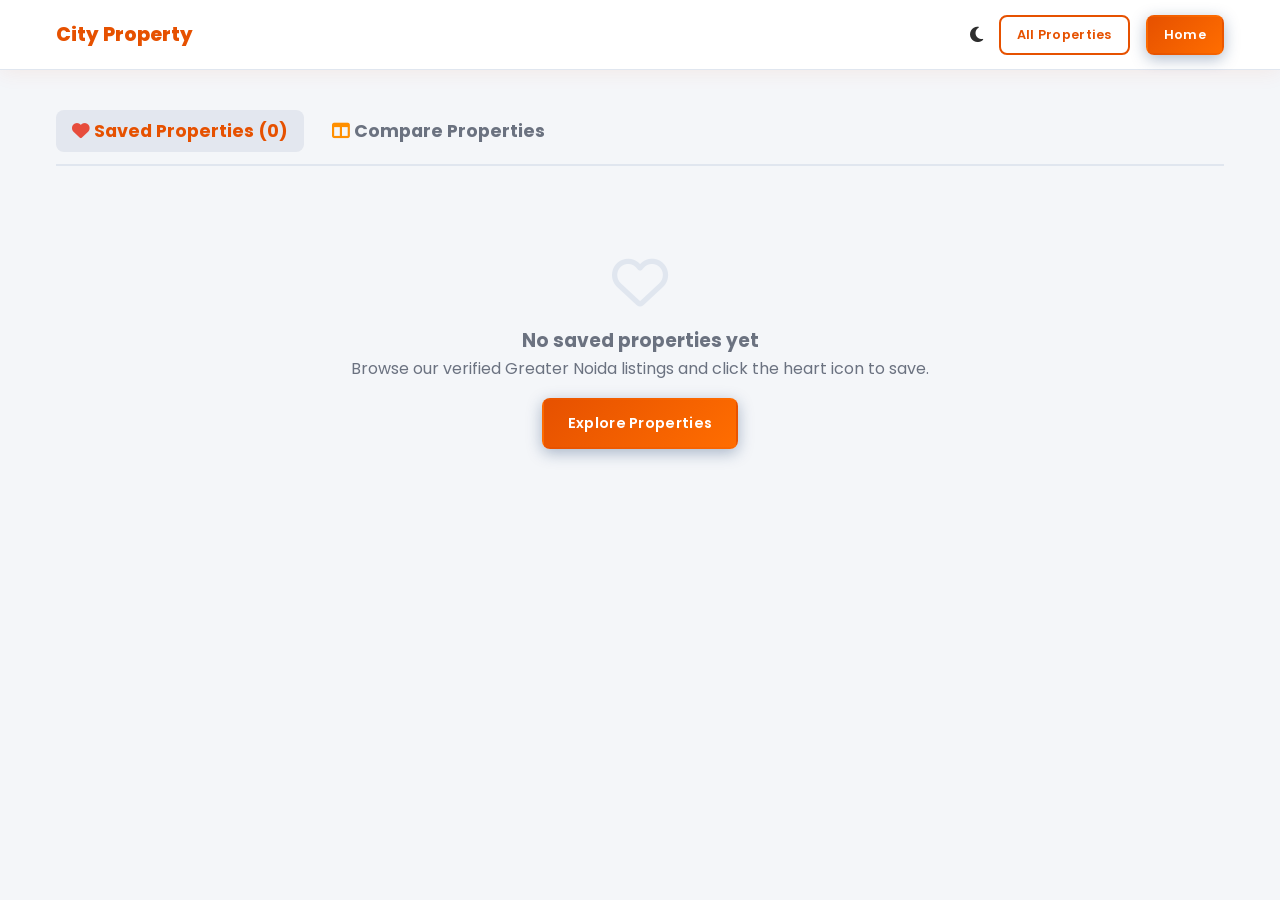
<file: wishlist.html>
<!DOCTYPE html>
<html lang="en" data-theme="light">
<head>
  <meta charset="UTF-8" />
  <meta name="viewport" content="width=device-width, initial-scale=1.0" />
  <title>Saved Properties & Compare — City Property</title>
  <link rel="preconnect" href="https://fonts.googleapis.com" />
  <link href="https://fonts.googleapis.com/css2?family=Poppins:wght@300;400;500;600;700;800&display=swap" rel="stylesheet" />
  <link rel="stylesheet" href="https://cdnjs.cloudflare.com/ajax/libs/font-awesome/6.5.0/css/all.min.css" />
  <link rel="stylesheet" href="css/style.css" />
  <style>
    body { background: var(--bg); color: var(--text); min-height: 100vh; }
    .page-container { max-width: 1200px; margin: 40px auto; padding: 0 16px; }
    .wish-tabs { display: flex; gap: 12px; margin-bottom: 28px; border-bottom: 2px solid var(--border); padding-bottom: 12px; }
    .wish-tab-btn {
      background: none; border: none; font-size: 1.1rem; font-weight: 700; color: var(--text-light);
      cursor: pointer; padding: 8px 16px; border-radius: 8px; transition: var(--transition);
    }
    .wish-tab-btn.active { color: var(--primary); background: rgba(26,60,110,0.08); }
    .empty-state { text-align: center; padding: 60px 20px; color: var(--text-light); }
    .empty-state i { font-size: 3.5rem; color: var(--border); margin-bottom: 16px; }
    .compare-table { width: 100%; border-collapse: collapse; background: var(--card-bg, #fff); border-radius: 12px; overflow: hidden; box-shadow: var(--shadow); margin-top: 16px; }
    .compare-table th, .compare-table td { padding: 14px 18px; border: 1px solid var(--border); text-align: left; }
    .compare-table th { background: var(--bg2, #f8f9fa); width: 200px; font-weight: 700; }
  </style>
</head>
<body>

  <nav class="navbar" style="position:sticky; top:0; background:rgba(255,255,255,0.96); backdrop-filter:blur(10px); border-bottom:1px solid var(--border); z-index:100;">
    <div class="nav-container" style="display:flex; justify-content:space-between; align-items:center; height:70px; max-width:1200px; margin:0 auto; padding:0 16px;">
      <a href="index.html" class="nav-brand" style="text-decoration:none; font-size:1.2rem; font-weight:800; color:var(--primary)">
        City <span>Property</span>
      </a>
      <div style="display:flex; align-items:center; gap:16px;">
        <button class="theme-btn" onclick="toggleTheme()" title="Toggle Theme" style="border:none; background:transparent; font-size:1.1rem; cursor:pointer; color:var(--text)">
          <i class="fas fa-moon" id="themeIcon"></i>
        </button>
        <a href="listings.html" class="btn btn-outline btn-sm" style="text-decoration:none">All Properties</a>
        <a href="index.html" class="btn btn-primary btn-sm" style="text-decoration:none">Home</a>
      </div>
    </div>
  </nav>

  <div class="page-container">
    <div class="wish-tabs">
      <button class="wish-tab-btn active" id="tabWishBtn" onclick="switchWishTab('wish')">
        <i class="fas fa-heart" style="color:#e74c3c"></i> Saved Properties (<span id="wishCount">0</span>)
      </button>
      <button class="wish-tab-btn" id="tabCompBtn" onclick="switchWishTab('comp')">
        <i class="fas fa-columns" style="color:var(--accent)"></i> Compare Properties
      </button>
    </div>

    <!-- WISHLIST VIEW -->
    <div id="wishlistView">
      <div id="wishlistGrid" class="properties-grid" style="display:grid; grid-template-columns:repeat(auto-fill, minmax(320px, 1fr)); gap:24px;"></div>
      <div id="wishEmpty" class="empty-state" style="display:none;">
        <i class="far fa-heart"></i>
        <h3>No saved properties yet</h3>
        <p>Browse our verified Greater Noida listings and click the heart icon to save.</p>
        <a href="listings.html" class="btn btn-primary" style="margin-top:16px; display:inline-block; text-decoration:none">Explore Properties</a>
      </div>
    </div>

    <!-- COMPARE VIEW -->
    <div id="compareView" style="display:none;">
      <div id="compareContent"></div>
    </div>
  </div>

  <script src="js/theme.js"></script>
  <script src="js/main.js"></script>
  <script>
    document.addEventListener('DOMContentLoaded', () => {
      renderWishlistPage();
    });

    function switchWishTab(tab) {
      const isWish = tab === 'wish';
      document.getElementById('tabWishBtn').classList.toggle('active', isWish);
      document.getElementById('tabCompBtn').classList.toggle('active', !isWish);
      document.getElementById('wishlistView').style.display = isWish ? 'block' : 'none';
      document.getElementById('compareView').style.display = !isWish ? 'block' : 'none';
      if (!isWish) renderComparePage();
    }

    function renderWishlistPage() {
      const wishIds = JSON.parse(localStorage.getItem('cp_wishlist') || '[]');
      document.getElementById('wishCount').textContent = wishIds.length;
      const grid = document.getElementById('wishlistGrid');
      const empty = document.getElementById('wishEmpty');

      if (wishIds.length === 0) {
        grid.innerHTML = '';
        empty.style.display = 'block';
        return;
      }
      empty.style.display = 'none';

      // Find properties from allProperties (from main.js)
      const props = typeof allProperties !== 'undefined' ? allProperties : (typeof defaultProperties !== 'undefined' ? defaultProperties : []);
      const savedProps = props.filter(p => wishIds.includes(p.id) || wishIds.includes(String(p.id)));

      if (savedProps.length === 0) {
        grid.innerHTML = '';
        empty.style.display = 'block';
        return;
      }

      grid.innerHTML = savedProps.map(p => `
        <div class="property-card" style="background:var(--card-bg, #fff); border:1px solid var(--border); border-radius:14px; overflow:hidden; box-shadow:var(--shadow);">
          <div style="position:relative; height:180px;">
            <img src="${p.image || 'https://images.unsplash.com/photo-1560448204-e02f11c3d0e2?w=600'}" alt="${p.title}" style="width:100%; height:100%; object-fit:cover;" />
            <button onclick="removeFromWishlist('${p.id}')" style="position:absolute; top:12px; right:12px; background:rgba(255,255,255,0.9); border:none; border-radius:50%; width:34px; height:34px; color:#e74c3c; cursor:pointer;" title="Remove">
              <i class="fas fa-trash"></i>
            </button>
            <span style="position:absolute; top:12px; left:12px; background:var(--accent); color:#fff; padding:4px 10px; border-radius:50px; font-size:0.75rem; font-weight:700;">${p.category || 'For Sale'}</span>
          </div>
          <div style="padding:16px;">
            <h4 style="margin:0 0 8px 0; font-size:1rem;">${p.title}</h4>
            <div style="color:var(--text-light); font-size:0.85rem; margin-bottom:8px;"><i class="fas fa-map-marker-alt"></i> ${p.location}</div>
            <div style="font-size:1.2rem; font-weight:800; color:var(--primary); margin-bottom:12px;">${p.priceDisplay || '₹' + p.price}</div>
            <div style="display:flex; gap:8px;">
              <a href="property.html?id=${p.id}" class="btn btn-outline btn-sm" style="flex:1; text-align:center; text-decoration:none">Details</a>
              <a href="https://wa.me/919711733120?text=Interested in saved property: ${encodeURIComponent(p.title)}" target="_blank" class="btn btn-whatsapp btn-sm" style="flex:1; text-align:center; text-decoration:none">
                <i class="fab fa-whatsapp"></i> Chat
              </a>
            </div>
          </div>
        </div>
      `).join('');
    }

    function removeFromWishlist(id) {
      let wishIds = JSON.parse(localStorage.getItem('cp_wishlist') || '[]');
      wishIds = wishIds.filter(w => w != id && String(w) != String(id));
      localStorage.setItem('cp_wishlist', JSON.stringify(wishIds));
      renderWishlistPage();
    }

    function renderComparePage() {
      const wishIds = JSON.parse(localStorage.getItem('cp_wishlist') || '[]');
      const container = document.getElementById('compareContent');
      const props = typeof allProperties !== 'undefined' ? allProperties : (typeof defaultProperties !== 'undefined' ? defaultProperties : []);
      const savedProps = props.filter(p => wishIds.includes(p.id) || wishIds.includes(String(p.id))).slice(0, 3);

      if (savedProps.length < 2) {
        container.innerHTML = `
          <div class="empty-state">
            <i class="fas fa-columns"></i>
            <h3>Need at least 2 properties to compare</h3>
            <p>Save 2 or more properties in your wishlist to see side-by-side comparison.</p>
            <a href="listings.html" class="btn btn-primary" style="margin-top:14px; text-decoration:none; display:inline-block">Browse Listings</a>
          </div>
        `;
        return;
      }

      container.innerHTML = `
        <table class="compare-table">
          <tr><th>Feature</th>${savedProps.map(p => `<th><strong style="color:var(--primary)">${p.title}</strong></th>`).join('')}</tr>
          <tr><td>Price</td>${savedProps.map(p => `<td><strong style="color:var(--success)">${p.priceDisplay || '₹' + p.price}</strong></td>`).join('')}</tr>
          <tr><td>Location</td>${savedProps.map(p => `<td>${p.location}</td>`).join('')}</tr>
          <tr><td>Type</td>${savedProps.map(p => `<td>${p.type || 'Flat'}</td>`).join('')}</tr>
          <tr><td>Size</td>${savedProps.map(p => `<td>${p.size || 'N/A'}</td>`).join('')}</tr>
          <tr><td>Bedrooms</td>${savedProps.map(p => `<td>${p.bedrooms || p.beds || 'N/A'}</td>`).join('')}</tr>
          <tr><td>Authority</td>${savedProps.map(p => `<td>${(p.authority || 'GNA').toUpperCase()}</td>`).join('')}</tr>
          <tr><td>Action</td>${savedProps.map(p => `<td><a href="https://wa.me/919711733120?text=Comparing ${encodeURIComponent(p.title)}" target="_blank" class="btn btn-whatsapp btn-sm" style="text-decoration:none"><i class="fab fa-whatsapp"></i> Enquire</a></td>`).join('')}</tr>
        </table>
      `;
    }
  </script>
</body>
</html>
</file>
<file: css/style.css>
/* ============================================================
   CITY PROPERTY — COMPLETE STYLESHEET
   Greater Noida (GNA & YEA) Real Estate Platform
   Phone: 9711733120 | WhatsApp: 919711733120
   ============================================================ */

/* ──────────────────────────────────────────────────────────
   1. GOOGLE FONTS IMPORT
─────────────────────────────────────────────────────────── */
@import url('https://fonts.googleapis.com/css2?family=Poppins:wght@300;400;500;600;700;800;900&display=swap');

/* ──────────────────────────────────────────────────────────
   2. CSS VARIABLES — LIGHT MODE (DEFAULT)
─────────────────────────────────────────────────────────── */
:root {
  /* Brand Colors */
  --primary:       #e65100;
  --primary-light: #f4511e;
  --primary-dark:  #bf360c;
  --accent:        #ff8f00;
  --accent-dark:   #e65100;
  --success:       #27ae60;
  --danger:        #e74c3c;
  --warning:       #f59e0b;
  --purple:        #8b5cf6;
  --info:          #3b82f6;

  /* Backgrounds */
  --bg:       #f4f6f9;
  --bg2:      #eef1f6;
  --white:    #ffffff;
  --card-bg:  #ffffff;

  /* Text */
  --text:       #2d2d2d;
  --text-light: #6b7280;
  --text-muted: #9ca3af;

  /* Border & Shadow */
  --border:       #e0e6ef;
  --shadow:       0 4px 24px rgba(230,81,0,0.12);
  --shadow-hover: 0 8px 32px rgba(230,81,0,0.22);
  --shadow-sm:    0 2px 8px rgba(230,81,0,0.08);
  --shadow-lg:    0 16px 48px rgba(230,81,0,0.25);

  /* Misc */
  --radius:    14px;
  --radius-sm: 8px;
  --radius-lg: 20px;
  --radius-xl: 28px;
  --font:      'Poppins', sans-serif;
  --transition: all 0.3s cubic-bezier(0.4, 0, 0.2, 1);

  /* Navbar height */
  --nav-h: 70px;

  /* Gradients */
  --grad-primary: linear-gradient(135deg, #e65100 0%, #ff6d00 100%);
  --grad-accent:  linear-gradient(135deg, #f5a623 0%, #d4891a 100%);
  --grad-hero:    linear-gradient(135deg, #bf360c 0%, #e65100 45%, #ff8f00 100%);
  --grad-card:    linear-gradient(180deg, transparent 0%, rgba(15,36,68,0.85) 100%);
}

/* ──────────────────────────────────────────────────────────
   3. CSS VARIABLES — DARK MODE
─────────────────────────────────────────────────────────── */
[data-theme="dark"] {
  --primary:       #ff7043;
  --primary-light: #ff8a65;
  --primary-dark:  #d84315;
  --accent:        #ff8f00;
  --accent-dark:   #e65100;

  --bg:       #0f1923;
  --bg2:      #1a2535;
  --white:    #1a2535;
  --card-bg:  #1e2d42;

  --text:       #e8edf5;
  --text-light: #8b9dc0;
  --text-muted: #5a6d8a;

  --border:       #2a3d5a;
  --shadow:       0 4px 24px rgba(0,0,0,0.30);
  --shadow-hover: 0 8px 32px rgba(0,0,0,0.45);
  --shadow-sm:    0 2px 8px rgba(0,0,0,0.20);
  --shadow-lg:    0 16px 48px rgba(0,0,0,0.50);

  --grad-primary: linear-gradient(135deg, #d84315 0%, #ff7043 100%);
  --grad-hero:    linear-gradient(135deg, #1f0b04 0%, #291007 40%, #38180c 100%);
  --grad-card:    linear-gradient(180deg, transparent 0%, rgba(10,21,32,0.92) 100%);
}

/* ──────────────────────────────────────────────────────────
   4. RESET & BASE
─────────────────────────────────────────────────────────── */
*, *::before, *::after {
  margin: 0;
  padding: 0;
  box-sizing: border-box;
}

html {
  scroll-behavior: smooth;
  font-size: 16px;
}

body {
  font-family: var(--font);
  background: var(--bg);
  color: var(--text);
  line-height: 1.6;
  overflow-x: hidden;
  transition: background 0.3s ease, color 0.3s ease;
}

a {
  text-decoration: none;
  color: inherit;
  transition: var(--transition);
}

ul { list-style: none; }

img {
  max-width: 100%;
  height: auto;
  display: block;
}

button {
  cursor: pointer;
  font-family: var(--font);
  border: none;
  outline: none;
}

input, select, textarea {
  font-family: var(--font);
  outline: none;
}

:focus-visible {
  outline: 2px solid var(--primary);
  outline-offset: 2px;
  border-radius: var(--radius-sm);
}

::selection {
  background: var(--primary);
  color: #fff;
}

/* ──────────────────────────────────────────────────────────
   5. SCROLLBAR
─────────────────────────────────────────────────────────── */
::-webkit-scrollbar { width: 8px; height: 8px; }
::-webkit-scrollbar-track { background: var(--bg2); }
::-webkit-scrollbar-thumb {
  background: var(--primary-light);
  border-radius: 4px;
}
::-webkit-scrollbar-thumb:hover { background: var(--primary); }

/* ──────────────────────────────────────────────────────────
   6. UTILITY CLASSES
─────────────────────────────────────────────────────────── */
.container {
  max-width: 1280px;
  margin: 0 auto;
  padding: 0 24px;
}

.container-sm { max-width: 960px; margin: 0 auto; padding: 0 24px; }
.container-lg { max-width: 1440px; margin: 0 auto; padding: 0 24px; }

.flex  { display: flex; }
.flex-col { flex-direction: column; }
.flex-wrap { flex-wrap: wrap; }
.items-center { align-items: center; }
.items-start { align-items: flex-start; }
.items-end { align-items: flex-end; }
.justify-center { justify-content: center; }
.justify-between { justify-content: space-between; }
.justify-end { justify-content: flex-end; }
.gap-1 { gap: 4px; }
.gap-2 { gap: 8px; }
.gap-3 { gap: 12px; }
.gap-4 { gap: 16px; }
.gap-6 { gap: 24px; }
.gap-8 { gap: 32px; }

.grid { display: grid; }
.grid-2 { grid-template-columns: repeat(2, 1fr); }
.grid-3 { grid-template-columns: repeat(3, 1fr); }
.grid-4 { grid-template-columns: repeat(4, 1fr); }

.text-center { text-align: center; }
.text-left   { text-align: left; }
.text-right  { text-align: right; }

.text-primary { color: var(--primary); }
.text-accent  { color: var(--accent); }
.text-success { color: var(--success); }
.text-danger  { color: var(--danger); }
.text-light   { color: var(--text-light); }
.text-muted   { color: var(--text-muted); }
.text-white   { color: #fff; }

.font-300 { font-weight: 300; }
.font-400 { font-weight: 400; }
.font-500 { font-weight: 500; }
.font-600 { font-weight: 600; }
.font-700 { font-weight: 700; }
.font-800 { font-weight: 800; }

.text-xs  { font-size: 0.75rem; }
.text-sm  { font-size: 0.875rem; }
.text-md  { font-size: 1rem; }
.text-lg  { font-size: 1.125rem; }
.text-xl  { font-size: 1.25rem; }
.text-2xl { font-size: 1.5rem; }
.text-3xl { font-size: 1.875rem; }
.text-4xl { font-size: 2.25rem; }

.mt-1 { margin-top: 4px; }
.mt-2 { margin-top: 8px; }
.mt-3 { margin-top: 12px; }
.mt-4 { margin-top: 16px; }
.mt-6 { margin-top: 24px; }
.mt-8 { margin-top: 32px; }
.mb-1 { margin-bottom: 4px; }
.mb-2 { margin-bottom: 8px; }
.mb-3 { margin-bottom: 12px; }
.mb-4 { margin-bottom: 16px; }
.mb-6 { margin-bottom: 24px; }
.mb-8 { margin-bottom: 32px; }

.p-1 { padding: 4px; }
.p-2 { padding: 8px; }
.p-3 { padding: 12px; }
.p-4 { padding: 16px; }
.p-6 { padding: 24px; }
.p-8 { padding: 32px; }

.rounded    { border-radius: var(--radius); }
.rounded-sm { border-radius: var(--radius-sm); }
.rounded-lg { border-radius: var(--radius-lg); }
.rounded-full { border-radius: 9999px; }

.shadow    { box-shadow: var(--shadow); }
.shadow-sm { box-shadow: var(--shadow-sm); }
.shadow-lg { box-shadow: var(--shadow-lg); }
.shadow-hover { box-shadow: var(--shadow-hover); }

.bg-primary  { background: var(--primary); }
.bg-accent   { background: var(--accent); }
.bg-success  { background: var(--success); }
.bg-card     { background: var(--card-bg); }
.bg-white    { background: var(--white); }
.bg-gradient { background: var(--grad-primary); }

.hidden  { display: none !important; }
.visible { display: block !important; }
.opacity-0 { opacity: 0; }
.opacity-50 { opacity: 0.5; }
.w-full { width: 100%; }
.h-full { height: 100%; }
.relative { position: relative; }
.absolute { position: absolute; }
.fixed    { position: fixed; }
.sticky   { position: sticky; }
.overflow-hidden { overflow: hidden; }
.z-10 { z-index: 10; }
.z-20 { z-index: 20; }
.z-50 { z-index: 50; }
.z-100 { z-index: 100; }

/* ──────────────────────────────────────────────────────────
   7. BUTTONS
─────────────────────────────────────────────────────────── */
.btn {
  display: inline-flex;
  align-items: center;
  justify-content: center;
  gap: 8px;
  padding: 12px 24px;
  border-radius: var(--radius-sm);
  font-weight: 600;
  font-size: 0.9rem;
  letter-spacing: 0.3px;
  cursor: pointer;
  transition: var(--transition);
  border: 2px solid transparent;
  white-space: nowrap;
  position: relative;
  overflow: hidden;
}

.btn::after {
  content: '';
  position: absolute;
  inset: 0;
  background: rgba(255,255,255,0.15);
  opacity: 0;
  transition: var(--transition);
}

.btn:hover::after { opacity: 1; }

.btn-primary {
  background: var(--grad-primary);
  color: #fff;
  box-shadow: 0 4px 15px rgba(26,60,110,0.35);
}
.btn-primary:hover {
  transform: translateY(-2px);
  box-shadow: 0 8px 25px rgba(26,60,110,0.45);
}

.btn-accent {
  background: var(--grad-accent);
  color: #fff;
  box-shadow: 0 4px 15px rgba(245,166,35,0.35);
}
.btn-accent:hover {
  transform: translateY(-2px);
  box-shadow: 0 8px 25px rgba(245,166,35,0.45);
}

.btn-outline {
  background: transparent;
  border-color: var(--primary);
  color: var(--primary);
}
.btn-outline:hover {
  background: var(--primary);
  color: #fff;
  transform: translateY(-2px);
}

.btn-outline-white {
  background: transparent;
  border-color: rgba(255,255,255,0.7);
  color: #fff;
}
.btn-outline-white:hover {
  background: rgba(255,255,255,0.15);
  transform: translateY(-2px);
}

.btn-ghost {
  background: transparent;
  border-color: var(--border);
  color: var(--text);
}
.btn-ghost:hover {
  background: var(--bg2);
  border-color: var(--primary);
  color: var(--primary);
}

.btn-danger { background: var(--danger); color: #fff; }
.btn-success { background: var(--success); color: #fff; }
.btn-wa {
  background: #25d366;
  color: #fff;
  box-shadow: 0 4px 15px rgba(37,211,102,0.35);
}
.btn-wa:hover {
  background: #1da851;
  transform: translateY(-2px);
}

.btn-sm { padding: 8px 16px; font-size: 0.8rem; }
.btn-lg { padding: 16px 36px; font-size: 1rem; }
.btn-xl { padding: 18px 48px; font-size: 1.1rem; }
.btn-icon { padding: 10px; width: 40px; height: 40px; border-radius: 50%; }
.btn-icon-lg { padding: 14px; width: 52px; height: 52px; border-radius: 50%; }
.btn-block { width: 100%; }
.btn:disabled { opacity: 0.6; cursor: not-allowed; pointer-events: none; }

/* ──────────────────────────────────────────────────────────
   8. NAVBAR
─────────────────────────────────────────────────────────── */
.navbar {
  position: sticky;
  top: 0;
  z-index: 1000;
  height: var(--nav-h);
  background: rgba(255,255,255,0.85);
  backdrop-filter: blur(20px) saturate(180%);
  -webkit-backdrop-filter: blur(20px) saturate(180%);
  border-bottom: 1px solid rgba(224,230,239,0.6);
  box-shadow: 0 2px 20px rgba(230,81,0,0.08);
  transition: var(--transition);
}

[data-theme="dark"] .navbar {
  background: rgba(15,25,35,0.88);
  border-bottom-color: rgba(42,61,90,0.6);
  box-shadow: 0 2px 20px rgba(0,0,0,0.25);
}

.navbar.scrolled {
  background: rgba(255,255,255,0.97);
  box-shadow: 0 4px 30px rgba(26,60,110,0.15);
}
[data-theme="dark"] .navbar.scrolled {
  background: rgba(15,25,35,0.97);
}

.navbar .container {
  display: flex;
  align-items: center;
  height: 100%;
  gap: 8px;
}

/* Logo */
.nav-logo {
  display: flex;
  align-items: center;
  gap: 10px;
  font-weight: 800;
  font-size: 1.35rem;
  color: var(--primary);
  flex-shrink: 0;
  text-decoration: none;
}

.nav-logo img {
  width: 38px;
  height: 38px;
  object-fit: contain;
}

.nav-logo .logo-text {
  display: flex;
  flex-direction: column;
  line-height: 1.1;
}

.nav-logo .logo-main {
  color: var(--primary);
  font-size: 1.1rem;
  font-weight: 800;
  letter-spacing: -0.5px;
}

.nav-logo .logo-sub {
  font-size: 0.6rem;
  color: var(--accent);
  font-weight: 600;
  letter-spacing: 2px;
  text-transform: uppercase;
}

/* Nav Links */
.nav-links {
  display: flex;
  align-items: center;
  gap: 4px;
  margin: 0 auto;
}

.nav-links a {
  padding: 8px 14px;
  border-radius: var(--radius-sm);
  font-size: 0.88rem;
  font-weight: 500;
  color: var(--text);
  transition: var(--transition);
  position: relative;
}

.nav-links a::after {
  content: '';
  position: absolute;
  bottom: 2px;
  left: 14px;
  right: 14px;
  height: 2px;
  background: var(--accent);
  transform: scaleX(0);
  transition: var(--transition);
  border-radius: 2px;
}

.nav-links a:hover,
.nav-links a.active {
  color: var(--primary);
  background: rgba(26,60,110,0.06);
}
[data-theme="dark"] .nav-links a:hover,
[data-theme="dark"] .nav-links a.active {
  background: rgba(74,127,212,0.12);
  color: var(--primary-light);
}

.nav-links a:hover::after,
.nav-links a.active::after { transform: scaleX(1); }

/* Nav Actions */
.nav-actions {
  display: flex;
  align-items: center;
  gap: 8px;
  flex-shrink: 0;
}

/* Language Toggle */
.lang-toggle {
  display: inline-flex;
  align-items: center;
  background: var(--bg2);
  border: 1px solid var(--border);
  border-radius: 999px;
  padding: 3px;
  gap: 2px;
  cursor: pointer;
}

.lang-toggle .lang-opt {
  padding: 4px 10px;
  border-radius: 999px;
  font-size: 0.72rem;
  font-weight: 600;
  color: var(--text-light);
  transition: var(--transition);
  letter-spacing: 0.5px;
}

.lang-toggle .lang-opt.active {
  background: var(--primary);
  color: #fff;
  box-shadow: 0 2px 8px rgba(26,60,110,0.3);
}

/* Dark Mode Toggle */
.theme-toggle {
  width: 40px;
  height: 40px;
  border-radius: 50%;
  background: var(--bg2);
  border: 1px solid var(--border);
  color: var(--text);
  display: flex;
  align-items: center;
  justify-content: center;
  font-size: 1rem;
  cursor: pointer;
  transition: var(--transition);
}

.theme-toggle:hover {
  background: var(--primary);
  color: #fff;
  border-color: var(--primary);
  transform: rotate(20deg);
}

/* Nav Login Button */
.nav-login-btn {
  padding: 8px 20px;
  background: var(--grad-primary);
  color: #fff;
  border-radius: var(--radius-sm);
  font-size: 0.85rem;
  font-weight: 600;
  transition: var(--transition);
  border: none;
}
.nav-login-btn:hover {
  transform: translateY(-1px);
  box-shadow: 0 4px 15px rgba(26,60,110,0.35);
}

/* Nav User Avatar */
.nav-user {
  display: flex;
  align-items: center;
  gap: 8px;
  cursor: pointer;
  padding: 4px 12px 4px 4px;
  border-radius: 999px;
  border: 1px solid var(--border);
  background: var(--card-bg);
  transition: var(--transition);
}
.nav-user:hover { border-color: var(--primary); box-shadow: var(--shadow-sm); }
.nav-user .avatar {
  width: 34px;
  height: 34px;
  border-radius: 50%;
  background: var(--grad-primary);
  color: #fff;
  display: flex;
  align-items: center;
  justify-content: center;
  font-weight: 700;
  font-size: 0.85rem;
}
.nav-user .user-name {
  font-size: 0.85rem;
  font-weight: 600;
  color: var(--text);
}
.nav-user .user-dropdown-icon { font-size: 0.7rem; color: var(--text-light); }

/* Hamburger */
.hamburger {
  display: none;
  flex-direction: column;
  gap: 5px;
  cursor: pointer;
  padding: 6px;
  border-radius: var(--radius-sm);
  border: 1px solid var(--border);
  background: var(--card-bg);
}
.hamburger span {
  display: block;
  width: 22px;
  height: 2px;
  background: var(--text);
  border-radius: 2px;
  transition: var(--transition);
}
.hamburger.open span:nth-child(1) { transform: rotate(45deg) translate(5px,5px); }
.hamburger.open span:nth-child(2) { opacity: 0; transform: scaleX(0); }
.hamburger.open span:nth-child(3) { transform: rotate(-45deg) translate(5px,-5px); }

/* Mobile Nav Drawer */
.mobile-nav {
  display: none;
  position: fixed;
  top: var(--nav-h);
  left: 0;
  right: 0;
  background: var(--card-bg);
  border-bottom: 1px solid var(--border);
  padding: 20px 24px 28px;
  z-index: 999;
  box-shadow: 0 8px 32px rgba(0,0,0,0.15);
  animation: slideDown 0.3s ease;
}
.mobile-nav.open { display: block; }
.mobile-nav a {
  display: block;
  padding: 12px 0;
  font-size: 1rem;
  font-weight: 500;
  color: var(--text);
  border-bottom: 1px solid var(--border);
}
.mobile-nav a:last-child { border-bottom: none; }
.mobile-nav a:hover { color: var(--primary); }
.mobile-nav .mobile-actions {
  display: flex;
  gap: 10px;
  margin-top: 16px;
}

/* ──────────────────────────────────────────────────────────
   9. HERO SECTION
─────────────────────────────────────────────────────────── */
.hero {
  min-height: calc(100vh - var(--nav-h));
  background: var(--grad-hero);
  position: relative;
  display: flex;
  align-items: center;
  overflow: hidden;
}

.hero-particles {
  position: absolute;
  inset: 0;
  overflow: hidden;
  pointer-events: none;
}

.hero-particles .particle {
  position: absolute;
  border-radius: 50%;
  background: rgba(255,255,255,0.06);
  animation: float 6s ease-in-out infinite;
}
.hero-particles .particle:nth-child(1) { width:80px; height:80px; top:10%; left:5%; animation-delay:0s; }
.hero-particles .particle:nth-child(2) { width:120px; height:120px; top:60%; left:2%; animation-delay:1s; }
.hero-particles .particle:nth-child(3) { width:50px; height:50px; top:20%; left:90%; animation-delay:2s; }
.hero-particles .particle:nth-child(4) { width:200px; height:200px; top:70%; left:85%; animation-delay:0.5s; }
.hero-particles .particle:nth-child(5) { width:40px; height:40px; top:45%; left:50%; animation-delay:3s; }
.hero-particles .particle:nth-child(6) { width:100px; height:100px; top:5%; left:40%; animation-delay:1.5s; }

.hero-bg-pattern {
  position: absolute;
  inset: 0;
  background-image:
    radial-gradient(circle at 20% 80%, rgba(245,166,35,0.08) 0%, transparent 50%),
    radial-gradient(circle at 80% 20%, rgba(255,255,255,0.05) 0%, transparent 50%),
    url("data:image/svg+xml,%3Csvg width='60' height='60' viewBox='0 0 60 60' xmlns='http://www.w3.org/2000/svg'%3E%3Cg fill='none' fill-rule='evenodd'%3E%3Cg fill='%23ffffff' fill-opacity='0.02'%3E%3Cpath d='M36 34v-4h-2v4h-4v2h4v4h2v-4h4v-2h-4zm0-30V0h-2v4h-4v2h4v4h2V6h4V4h-4zM6 34v-4H4v4H0v2h4v4h2v-4h4v-2H6zM6 4V0H4v4H0v2h4v4h2V6h4V4H6z'/%3E%3C/g%3E%3C/g%3E%3C/svg%3E");
}

.hero-grid {
  display: grid;
  grid-template-columns: 1fr 1fr;
  gap: 60px;
  align-items: center;
  position: relative;
  z-index: 2;
  padding: 80px 0 60px;
}

.hero-content { color: #fff; }

.hero-badge {
  display: inline-flex;
  align-items: center;
  gap: 8px;
  background: rgba(245,166,35,0.15);
  border: 1px solid rgba(245,166,35,0.4);
  color: var(--accent);
  padding: 6px 16px;
  border-radius: 999px;
  font-size: 0.8rem;
  font-weight: 600;
  letter-spacing: 0.5px;
  margin-bottom: 20px;
  animation: fadeInDown 0.6s ease;
}

.hero-title {
  font-size: clamp(2rem, 4vw, 3.2rem);
  font-weight: 800;
  line-height: 1.2;
  margin-bottom: 20px;
  animation: fadeInUp 0.7s ease 0.1s both;
}

.hero-title .highlight {
  background: var(--grad-accent);
  -webkit-background-clip: text;
  -webkit-text-fill-color: transparent;
  background-clip: text;
}

.hero-subtitle {
  font-size: 1.05rem;
  color: rgba(255,255,255,0.75);
  line-height: 1.8;
  margin-bottom: 32px;
  animation: fadeInUp 0.7s ease 0.2s both;
}

.hero-stats {
  display: flex;
  gap: 32px;
  animation: fadeInUp 0.7s ease 0.3s both;
}
.hero-stat { text-align: left; }
.hero-stat .number {
  font-size: 1.8rem;
  font-weight: 800;
  color: var(--accent);
  display: block;
}
.hero-stat .label {
  font-size: 0.78rem;
  color: rgba(255,255,255,0.65);
  font-weight: 400;
  display: block;
}

.hero-visual {
  position: relative;
  animation: fadeInRight 0.8s ease 0.2s both;
}

.hero-visual .property-showcase {
  background: rgba(255,255,255,0.08);
  backdrop-filter: blur(16px);
  border: 1px solid rgba(255,255,255,0.15);
  border-radius: var(--radius-lg);
  padding: 24px;
  position: relative;
}

.hero-visual .showcase-image {
  width: 100%;
  height: 240px;
  object-fit: cover;
  border-radius: var(--radius);
  background: linear-gradient(135deg, #2554a0, #1a3c6e);
}

.hero-visual .showcase-info {
  padding: 16px 0 4px;
  color: #fff;
}

.hero-visual .showcase-info .price {
  font-size: 1.4rem;
  font-weight: 800;
  color: var(--accent);
}

.hero-visual .showcase-info .loc {
  font-size: 0.82rem;
  color: rgba(255,255,255,0.7);
  margin-top: 4px;
}

.hero-floating-card {
  position: absolute;
  background: rgba(255,255,255,0.95);
  color: var(--text);
  border-radius: var(--radius);
  padding: 12px 16px;
  box-shadow: 0 8px 32px rgba(0,0,0,0.2);
  font-size: 0.82rem;
  font-weight: 600;
  display: flex;
  align-items: center;
  gap: 10px;
  animation: float 4s ease-in-out infinite;
}

.hero-floating-card.card-1 { top: -20px; right: -20px; animation-delay: 0s; }
.hero-floating-card.card-2 { bottom: 40px; left: -30px; animation-delay: 1.5s; }

.hero-floating-card .card-icon {
  width: 36px;
  height: 36px;
  border-radius: 10px;
  display: flex;
  align-items: center;
  justify-content: center;
  font-size: 1rem;
}

/* ──────────────────────────────────────────────────────────
   10. SEARCH BOX
─────────────────────────────────────────────────────────── */
.search-section {
  position: relative;
  z-index: 10;
  margin-top: -50px;
  padding: 0 0 40px;
}

.search-box {
  background: var(--card-bg);
  border-radius: var(--radius-xl);
  box-shadow: var(--shadow-lg);
  padding: 30px;
  border: 1px solid var(--border);
  position: relative;
  overflow: hidden;
}

.search-box::before {
  content: '';
  position: absolute;
  top: 0;
  left: 0;
  right: 0;
  height: 3px;
  background: var(--grad-accent);
}

.search-tabs {
  display: flex;
  gap: 4px;
  margin-bottom: 24px;
  background: var(--bg2);
  padding: 4px;
  border-radius: var(--radius-sm);
  width: fit-content;
}

.search-tab {
  padding: 8px 24px;
  border-radius: 6px;
  font-size: 0.88rem;
  font-weight: 600;
  color: var(--text-light);
  cursor: pointer;
  transition: var(--transition);
  border: none;
  background: transparent;
}

.search-tab.active {
  background: var(--card-bg);
  color: var(--primary);
  box-shadow: var(--shadow-sm);
}
.search-tab:hover:not(.active) { color: var(--primary); }

.search-fields {
  display: grid;
  grid-template-columns: 2fr 1.5fr 1.5fr 1fr;
  gap: 12px;
  align-items: end;
}

.search-field {
  display: flex;
  flex-direction: column;
  gap: 6px;
}

.search-field label {
  font-size: 0.75rem;
  font-weight: 600;
  color: var(--text-light);
  text-transform: uppercase;
  letter-spacing: 0.5px;
}

.search-field .field-wrap {
  position: relative;
  display: flex;
  align-items: center;
}

.search-field .field-wrap i {
  position: absolute;
  left: 12px;
  color: var(--text-light);
  font-size: 0.9rem;
  pointer-events: none;
  z-index: 1;
}

.search-field input,
.search-field select {
  width: 100%;
  padding: 12px 14px 12px 38px;
  border: 2px solid var(--border);
  border-radius: var(--radius-sm);
  background: var(--bg);
  color: var(--text);
  font-size: 0.9rem;
  font-family: var(--font);
  transition: var(--transition);
  -webkit-appearance: none;
}

.search-field input:focus,
.search-field select:focus {
  border-color: var(--primary);
  background: var(--card-bg);
  box-shadow: 0 0 0 3px rgba(230,81,0,0.15);
}

.search-field select { cursor: pointer; }

.search-btn-wrap { display: flex; align-items: flex-end; }

.btn-search {
  width: 100%;
  padding: 13px 24px;
  background: var(--grad-primary);
  color: #fff;
  border-radius: var(--radius-sm);
  font-size: 0.95rem;
  font-weight: 700;
  display: flex;
  align-items: center;
  justify-content: center;
  gap: 8px;
  transition: var(--transition);
  border: none;
  box-shadow: 0 4px 15px rgba(26,60,110,0.35);
}
.btn-search:hover {
  transform: translateY(-2px);
  box-shadow: 0 8px 25px rgba(26,60,110,0.5);
}

.search-popular {
  margin-top: 16px;
  display: flex;
  align-items: center;
  gap: 10px;
  flex-wrap: wrap;
}
.search-popular span {
  font-size: 0.78rem;
  color: var(--text-muted);
  font-weight: 500;
}
.popular-tag {
  padding: 4px 12px;
  background: var(--bg2);
  border: 1px solid var(--border);
  border-radius: 999px;
  font-size: 0.75rem;
  color: var(--text-light);
  cursor: pointer;
  transition: var(--transition);
}
.popular-tag:hover {
  background: var(--primary);
  color: #fff;
  border-color: var(--primary);
}

/* ──────────────────────────────────────────────────────────
   11. TRUST BAR
─────────────────────────────────────────────────────────── */
.trust-bar {
  background: var(--card-bg);
  border-top: 1px solid var(--border);
  border-bottom: 1px solid var(--border);
  padding: 16px 0;
}

.trust-bar-inner {
  display: flex;
  align-items: center;
  justify-content: space-between;
  gap: 32px;
  flex-wrap: wrap;
}

.trust-item {
  display: flex;
  align-items: center;
  gap: 10px;
  font-size: 0.83rem;
  font-weight: 600;
  color: var(--text);
  white-space: nowrap;
}

.trust-item .trust-icon {
  width: 36px;
  height: 36px;
  border-radius: 8px;
  display: flex;
  align-items: center;
  justify-content: center;
  font-size: 1.1rem;
}

.trust-item .trust-icon.rera-icon   { background: rgba(39,174,96,0.12); color: var(--success); }
.trust-item .trust-icon.gna-icon    { background: rgba(230,81,0,0.15);  color: var(--primary); }
.trust-item .trust-icon.yea-icon    { background: rgba(245,166,35,0.12); color: var(--accent); }
.trust-item .trust-icon.verified-icon { background: rgba(39,174,96,0.12); color: var(--success); }
.trust-item .trust-icon.listing-icon { background: rgba(74,127,212,0.12); color: var(--info); }
.trust-item .trust-icon.client-icon  { background: rgba(245,166,35,0.12); color: var(--accent); }

.trust-divider {
  width: 1px;
  height: 36px;
  background: var(--border);
}

/* ──────────────────────────────────────────────────────────
   12. SECTION HEADINGS
─────────────────────────────────────────────────────────── */
.section {
  padding: 80px 0;
}

.section-alt { background: var(--bg2); }

.section-header {
  text-align: center;
  margin-bottom: 50px;
}

.section-tag {
  display: inline-block;
  padding: 6px 18px;
  background: rgba(230,81,0,0.08);
  border: 1px solid rgba(26,60,110,0.15);
  color: var(--primary);
  border-radius: 999px;
  font-size: 0.78rem;
  font-weight: 700;
  letter-spacing: 1.5px;
  text-transform: uppercase;
  margin-bottom: 14px;
}
[data-theme="dark"] .section-tag {
  background: rgba(74,127,212,0.12);
  border-color: rgba(74,127,212,0.25);
}

.section-title {
  font-size: clamp(1.6rem, 3vw, 2.4rem);
  font-weight: 800;
  color: var(--text);
  line-height: 1.25;
  margin-bottom: 14px;
}

.section-title span { color: var(--accent); }

.section-subtitle {
  font-size: 1rem;
  color: var(--text-light);
  max-width: 560px;
  margin: 0 auto;
  line-height: 1.7;
}

.section-actions {
  display: flex;
  align-items: center;
  justify-content: space-between;
  margin-bottom: 30px;
  flex-wrap: wrap;
  gap: 16px;
}

/* ──────────────────────────────────────────────────────────
   13. PROPERTY CARDS
─────────────────────────────────────────────────────────── */
.properties-grid {
  display: grid;
  grid-template-columns: repeat(auto-fill, minmax(320px, 1fr));
  gap: 24px;
}

.property-card {
  background: var(--card-bg);
  border-radius: var(--radius-lg);
  overflow: hidden;
  box-shadow: var(--shadow);
  border: 1px solid var(--border);
  transition: var(--transition);
  position: relative;
  display: flex;
  flex-direction: column;
}

.property-card:hover {
  transform: translateY(-6px);
  box-shadow: var(--shadow-hover);
  border-color: rgba(230,81,0,0.25);
}
[data-theme="dark"] .property-card:hover { border-color: rgba(74,127,212,0.3); }

/* Card Image */
.card-image {
  position: relative;
  height: 220px;
  overflow: hidden;
  flex-shrink: 0;
}

.card-image img {
  width: 100%;
  height: 100%;
  object-fit: cover;
  transition: transform 0.5s ease;
}
.property-card:hover .card-image img { transform: scale(1.07); }

.card-image-overlay {
  position: absolute;
  inset: 0;
  background: var(--grad-card);
  pointer-events: none;
}

/* Badges */
.card-badges {
  position: absolute;
  top: 12px;
  left: 12px;
  display: flex;
  flex-wrap: wrap;
  gap: 6px;
  z-index: 2;
}

.badge {
  padding: 4px 10px;
  border-radius: 999px;
  font-size: 0.7rem;
  font-weight: 700;
  letter-spacing: 0.3px;
  white-space: nowrap;
  display: inline-flex;
  align-items: center;
  gap: 4px;
}

.badge-rera     { background: rgba(39,174,96,0.9);  color: #fff; }
.badge-verified { background: rgba(39,174,96,0.9);  color: #fff; }
.badge-gna      { background: rgba(26,60,110,0.9);  color: #fff; }
.badge-yea      { background: rgba(245,166,35,0.95); color: #1a1a1a; }
.badge-featured { background: rgba(245,166,35,0.95); color: #1a1a1a; }
.badge-premium  { background: linear-gradient(135deg, #8b5cf6, #6d28d9); color: #fff; }
.badge-new      { background: rgba(59,130,246,0.9);  color: #fff; }
.badge-sold     { background: rgba(231,76,60,0.9);   color: #fff; }
.badge-hot      { background: linear-gradient(135deg, #ff6b35, #e74c3c); color: #fff; }

/* Wishlist */
.wishlist-btn {
  position: absolute;
  top: 12px;
  right: 12px;
  z-index: 2;
  width: 36px;
  height: 36px;
  border-radius: 50%;
  background: rgba(255,255,255,0.9);
  border: none;
  display: flex;
  align-items: center;
  justify-content: center;
  font-size: 0.9rem;
  color: var(--text-light);
  cursor: pointer;
  transition: var(--transition);
  box-shadow: 0 2px 10px rgba(0,0,0,0.15);
}
.wishlist-btn:hover, .wishlist-btn.active {
  color: var(--danger);
  background: #fff;
  transform: scale(1.1);
}
.wishlist-btn.active { color: var(--danger); }

/* Property Type Badge */
.card-type {
  position: absolute;
  bottom: 12px;
  right: 12px;
  background: rgba(255,255,255,0.15);
  backdrop-filter: blur(8px);
  border: 1px solid rgba(255,255,255,0.25);
  color: #fff;
  padding: 4px 10px;
  border-radius: 999px;
  font-size: 0.7rem;
  font-weight: 600;
  display: flex;
  align-items: center;
  gap: 4px;
}

/* Card Body */
.card-body {
  padding: 18px 20px;
  flex: 1;
  display: flex;
  flex-direction: column;
}

.card-title {
  font-size: 1rem;
  font-weight: 700;
  color: var(--text);
  margin-bottom: 6px;
  line-height: 1.4;
  display: -webkit-box;
  -webkit-line-clamp: 2;
  -webkit-box-orient: vertical;
  overflow: hidden;
}
.card-title a { color: inherit; }
.card-title a:hover { color: var(--primary); }

.card-location {
  display: flex;
  align-items: center;
  gap: 5px;
  font-size: 0.8rem;
  color: var(--text-light);
  margin-bottom: 12px;
}
.card-location i { color: var(--accent); font-size: 0.75rem; }

.card-price {
  display: flex;
  align-items: baseline;
  gap: 6px;
  margin-bottom: 14px;
}
.card-price .price {
  font-size: 1.3rem;
  font-weight: 800;
  color: var(--primary);
}
.card-price .price-label {
  font-size: 0.72rem;
  color: var(--text-muted);
  font-weight: 400;
}
.card-price .emi {
  font-size: 0.75rem;
  color: var(--success);
  font-weight: 600;
  margin-left: auto;
}

.card-features {
  display: flex;
  gap: 16px;
  padding: 12px 0;
  border-top: 1px solid var(--border);
  border-bottom: 1px solid var(--border);
  margin-bottom: 14px;
}
.feature-item {
  display: flex;
  align-items: center;
  gap: 6px;
  font-size: 0.78rem;
  color: var(--text-light);
  font-weight: 500;
}
.feature-item i { color: var(--primary); font-size: 0.85rem; }

.card-amenities {
  display: flex;
  flex-wrap: wrap;
  gap: 6px;
  margin-bottom: 14px;
}
.amenity-chip {
  padding: 3px 9px;
  background: var(--bg2);
  border-radius: 999px;
  font-size: 0.68rem;
  color: var(--text-light);
  font-weight: 500;
  border: 1px solid var(--border);
}

.card-actions {
  display: flex;
  gap: 8px;
  margin-top: auto;
}
.card-actions .btn { flex: 1; font-size: 0.8rem; padding: 9px 12px; }

.card-agent {
  display: flex;
  align-items: center;
  gap: 8px;
  padding-top: 12px;
  border-top: 1px solid var(--border);
  margin-top: 12px;
}
.agent-avatar {
  width: 30px;
  height: 30px;
  border-radius: 50%;
  object-fit: cover;
  background: var(--bg2);
}
.agent-name { font-size: 0.78rem; font-weight: 600; color: var(--text); }
.agent-role { font-size: 0.68rem; color: var(--text-muted); }
.verified-stamp {
  margin-left: auto;
  display: flex;
  align-items: center;
  gap: 4px;
  color: var(--success);
  font-size: 0.72rem;
  font-weight: 700;
}
.verified-stamp i { font-size: 0.85rem; }

/* ──────────────────────────────────────────────────────────
   14. FILTER CHIPS & SORT
─────────────────────────────────────────────────────────── */
.filter-chips-row {
  display: flex;
  align-items: center;
  gap: 10px;
  flex-wrap: wrap;
  margin-bottom: 24px;
}

.filter-chip {
  display: inline-flex;
  align-items: center;
  gap: 6px;
  padding: 7px 16px;
  background: var(--card-bg);
  border: 2px solid var(--border);
  border-radius: 999px;
  font-size: 0.82rem;
  font-weight: 500;
  color: var(--text);
  cursor: pointer;
  transition: var(--transition);
}
.filter-chip:hover {
  border-color: var(--primary);
  color: var(--primary);
}
.filter-chip.active {
  background: var(--primary);
  border-color: var(--primary);
  color: #fff;
}
.filter-chip .chip-remove {
  font-size: 0.75rem;
  opacity: 0.7;
  cursor: pointer;
}
.filter-chip .chip-remove:hover { opacity: 1; }

/* ──────────────────────────────────────────────────────────
   15. FILTER SIDEBAR (listings.html)
─────────────────────────────────────────────────────────── */
.listings-layout {
  display: grid;
  grid-template-columns: 280px 1fr;
  gap: 28px;
  align-items: start;
}

.filter-sidebar {
  background: var(--card-bg);
  border: 1px solid var(--border);
  border-radius: var(--radius-lg);
  padding: 24px;
  position: sticky;
  top: calc(var(--nav-h) + 16px);
  box-shadow: var(--shadow-sm);
}

.filter-sidebar-header {
  display: flex;
  align-items: center;
  justify-content: space-between;
  margin-bottom: 20px;
  padding-bottom: 14px;
  border-bottom: 1px solid var(--border);
}

.filter-sidebar-title {
  font-size: 1rem;
  font-weight: 700;
  color: var(--text);
  display: flex;
  align-items: center;
  gap: 8px;
}

.filter-clear-btn {
  font-size: 0.78rem;
  color: var(--danger);
  font-weight: 600;
  cursor: pointer;
  background: none;
  border: none;
  transition: var(--transition);
}
.filter-clear-btn:hover { opacity: 0.7; }

.filter-group {
  margin-bottom: 24px;
  padding-bottom: 24px;
  border-bottom: 1px solid var(--border);
}
.filter-group:last-child { border-bottom: none; margin-bottom: 0; padding-bottom: 0; }

.filter-group-title {
  font-size: 0.82rem;
  font-weight: 700;
  color: var(--text);
  text-transform: uppercase;
  letter-spacing: 0.8px;
  margin-bottom: 14px;
  display: flex;
  align-items: center;
  justify-content: space-between;
  cursor: pointer;
}

.filter-group-title i { font-size: 0.8rem; color: var(--text-muted); transition: var(--transition); }
.filter-group-title.collapsed i { transform: rotate(-90deg); }

.filter-options { display: flex; flex-direction: column; gap: 10px; }

.filter-option {
  display: flex;
  align-items: center;
  gap: 10px;
  cursor: pointer;
  font-size: 0.85rem;
  color: var(--text);
  transition: var(--transition);
}
.filter-option:hover { color: var(--primary); }

.filter-option input[type="checkbox"],
.filter-option input[type="radio"] {
  width: 16px;
  height: 16px;
  accent-color: var(--primary);
  cursor: pointer;
  flex-shrink: 0;
}

.filter-option .count {
  margin-left: auto;
  font-size: 0.72rem;
  color: var(--text-muted);
  background: var(--bg2);
  padding: 2px 7px;
  border-radius: 999px;
}

/* Range Slider */
.range-slider-wrap {
  padding-top: 8px;
}

.range-slider-labels {
  display: flex;
  justify-content: space-between;
  font-size: 0.78rem;
  color: var(--text-light);
  margin-bottom: 12px;
  font-weight: 600;
}

.range-slider {
  width: 100%;
  height: 5px;
  -webkit-appearance: none;
  appearance: none;
  background: linear-gradient(to right, var(--primary) 0%, var(--primary) 50%, var(--border) 50%, var(--border) 100%);
  border-radius: 999px;
  outline: none;
  cursor: pointer;
}

.range-slider::-webkit-slider-thumb {
  -webkit-appearance: none;
  width: 18px;
  height: 18px;
  border-radius: 50%;
  background: var(--primary);
  border: 3px solid var(--card-bg);
  box-shadow: 0 2px 8px rgba(230,81,0,0.4);
  cursor: pointer;
  transition: var(--transition);
}
.range-slider::-webkit-slider-thumb:hover {
  transform: scale(1.2);
  background: var(--primary-light);
}

.range-slider::-moz-range-thumb {
  width: 18px;
  height: 18px;
  border-radius: 50%;
  background: var(--primary);
  border: 3px solid var(--card-bg);
  cursor: pointer;
}

/* ──────────────────────────────────────────────────────────
   16. STATS SECTION
─────────────────────────────────────────────────────────── */
.stats-section {
  background: linear-gradient(135deg, #0f2444 0%, #1a3c6e 50%, #2554a0 100%);
  padding: 70px 0;
  position: relative;
  overflow: hidden;
}

.stats-section::before {
  content: '';
  position: absolute;
  inset: 0;
  background: url("data:image/svg+xml,%3Csvg width='80' height='80' viewBox='0 0 80 80' xmlns='http://www.w3.org/2000/svg'%3E%3Cg fill='none' fill-rule='evenodd'%3E%3Cg fill='%23ffffff' fill-opacity='0.03'%3E%3Cpath d='M50 50c0-5.523 4.477-10 10-10s10 4.477 10 10-4.477 10-10 10c0 5.523-4.477 10-10 10s-10-4.477-10-10 4.477-10 10-10zM10 10c0-5.523 4.477-10 10-10s10 4.477 10 10-4.477 10-10 10c0 5.523-4.477 10-10 10S0 25.523 0 20s4.477-10 10-10z'/%3E%3C/g%3E%3C/g%3E%3C/svg%3E");
}

.stats-grid {
  display: grid;
  grid-template-columns: repeat(4, 1fr);
  gap: 30px;
  position: relative;
  z-index: 1;
}

.stat-card {
  text-align: center;
  color: #fff;
  padding: 30px 20px;
  border-radius: var(--radius-lg);
  background: rgba(255,255,255,0.06);
  border: 1px solid rgba(255,255,255,0.1);
  transition: var(--transition);
}
.stat-card:hover {
  background: rgba(255,255,255,0.1);
  transform: translateY(-4px);
}

.stat-card .stat-icon {
  width: 60px;
  height: 60px;
  border-radius: 16px;
  background: rgba(245,166,35,0.2);
  border: 1px solid rgba(245,166,35,0.3);
  display: flex;
  align-items: center;
  justify-content: center;
  font-size: 1.5rem;
  color: var(--accent);
  margin: 0 auto 16px;
}

.stat-card .stat-number {
  font-size: 2.4rem;
  font-weight: 800;
  color: #fff;
  display: block;
  line-height: 1;
  margin-bottom: 8px;
}

.stat-card .stat-number span { color: var(--accent); }

.stat-card .stat-label {
  font-size: 0.88rem;
  color: rgba(255,255,255,0.7);
  font-weight: 400;
}

/* ──────────────────────────────────────────────────────────
   17. WHY US SECTION
─────────────────────────────────────────────────────────── */
.why-us-grid {
  display: grid;
  grid-template-columns: repeat(3, 1fr);
  gap: 24px;
}

.why-card {
  background: var(--card-bg);
  border: 1px solid var(--border);
  border-radius: var(--radius-lg);
  padding: 32px 28px;
  text-align: center;
  transition: var(--transition);
  position: relative;
  overflow: hidden;
}

.why-card::before {
  content: '';
  position: absolute;
  top: 0;
  left: 0;
  right: 0;
  height: 4px;
  background: var(--grad-primary);
  transform: scaleX(0);
  transition: var(--transition);
  transform-origin: left;
}
.why-card:hover::before { transform: scaleX(1); }
.why-card:hover { transform: translateY(-6px); box-shadow: var(--shadow-hover); }

.why-icon {
  width: 70px;
  height: 70px;
  border-radius: var(--radius);
  background: rgba(230,81,0,0.08);
  border: 2px solid rgba(230,81,0,0.15);
  display: flex;
  align-items: center;
  justify-content: center;
  font-size: 1.8rem;
  color: var(--primary);
  margin: 0 auto 20px;
  transition: var(--transition);
}
[data-theme="dark"] .why-icon { background: rgba(74,127,212,0.1); border-color: rgba(74,127,212,0.2); }
.why-card:hover .why-icon {
  background: var(--primary);
  color: #fff;
  border-color: var(--primary);
  transform: rotate(10deg) scale(1.05);
}

.why-title {
  font-size: 1.05rem;
  font-weight: 700;
  color: var(--text);
  margin-bottom: 10px;
}

.why-desc {
  font-size: 0.86rem;
  color: var(--text-light);
  line-height: 1.7;
}

/* ──────────────────────────────────────────────────────────
   18. TESTIMONIALS
─────────────────────────────────────────────────────────── */
.testimonials-grid {
  display: grid;
  grid-template-columns: repeat(3, 1fr);
  gap: 24px;
}

.testimonial-card {
  background: var(--card-bg);
  border: 1px solid var(--border);
  border-radius: var(--radius-lg);
  padding: 28px;
  transition: var(--transition);
  position: relative;
}
.testimonial-card:hover { transform: translateY(-4px); box-shadow: var(--shadow-hover); }

.testimonial-card .quote-icon {
  font-size: 3rem;
  color: var(--primary);
  opacity: 0.1;
  position: absolute;
  top: 16px;
  right: 20px;
  line-height: 1;
  font-family: Georgia, serif;
}

.stars {
  display: flex;
  gap: 3px;
  margin-bottom: 14px;
}
.stars i { color: var(--accent); font-size: 0.85rem; }

.testimonial-text {
  font-size: 0.88rem;
  color: var(--text-light);
  line-height: 1.8;
  margin-bottom: 20px;
  font-style: italic;
}

.testimonial-author {
  display: flex;
  align-items: center;
  gap: 12px;
  padding-top: 16px;
  border-top: 1px solid var(--border);
}
.testimonial-author .author-img {
  width: 44px;
  height: 44px;
  border-radius: 50%;
  object-fit: cover;
  background: var(--bg2);
  border: 2px solid var(--border);
}
.author-name { font-size: 0.9rem; font-weight: 700; color: var(--text); }
.author-role { font-size: 0.75rem; color: var(--text-muted); }
.author-verified { margin-left: auto; color: var(--success); font-size: 1rem; }

/* ──────────────────────────────────────────────────────────
   19. CONTACT SECTION
─────────────────────────────────────────────────────────── */
.contact-grid {
  display: grid;
  grid-template-columns: 1fr 1.4fr;
  gap: 40px;
  align-items: start;
}

.contact-info-card {
  background: var(--grad-primary);
  border-radius: var(--radius-lg);
  padding: 40px 32px;
  color: #fff;
  position: relative;
  overflow: hidden;
}

.contact-info-card::before {
  content: '';
  position: absolute;
  bottom: -40px;
  right: -40px;
  width: 200px;
  height: 200px;
  border-radius: 50%;
  background: rgba(255,255,255,0.05);
}

.contact-info-card h3 {
  font-size: 1.5rem;
  font-weight: 800;
  margin-bottom: 10px;
}

.contact-info-card p {
  font-size: 0.9rem;
  color: rgba(255,255,255,0.75);
  margin-bottom: 28px;
  line-height: 1.7;
}

.contact-detail-item {
  display: flex;
  align-items: flex-start;
  gap: 14px;
  margin-bottom: 20px;
}

.contact-detail-icon {
  width: 42px;
  height: 42px;
  border-radius: 10px;
  background: rgba(255,255,255,0.12);
  border: 1px solid rgba(255,255,255,0.2);
  display: flex;
  align-items: center;
  justify-content: center;
  font-size: 1rem;
  flex-shrink: 0;
}

.contact-detail-text .label {
  font-size: 0.72rem;
  color: rgba(255,255,255,0.6);
  font-weight: 600;
  text-transform: uppercase;
  letter-spacing: 0.5px;
  display: block;
}

.contact-detail-text .value {
  font-size: 0.95rem;
  font-weight: 600;
  color: #fff;
  display: block;
}

.contact-form-card {
  background: var(--card-bg);
  border: 1px solid var(--border);
  border-radius: var(--radius-lg);
  padding: 36px 32px;
  box-shadow: var(--shadow);
}

.form-group { margin-bottom: 18px; }

.form-group label {
  display: block;
  font-size: 0.8rem;
  font-weight: 600;
  color: var(--text);
  margin-bottom: 7px;
  text-transform: uppercase;
  letter-spacing: 0.3px;
}

.form-control {
  width: 100%;
  padding: 12px 16px;
  border: 2px solid var(--border);
  border-radius: var(--radius-sm);
  background: var(--bg);
  color: var(--text);
  font-size: 0.9rem;
  font-family: var(--font);
  transition: var(--transition);
}
.form-control:focus {
  border-color: var(--primary);
  background: var(--card-bg);
  box-shadow: 0 0 0 3px rgba(230,81,0,0.15);
}

.form-control.error { border-color: var(--danger); }
.form-error {
  display: block;
  font-size: 0.75rem;
  color: var(--danger);
  margin-top: 4px;
  font-weight: 500;
}

textarea.form-control { resize: vertical; min-height: 110px; }
select.form-control { cursor: pointer; -webkit-appearance: none; }

.form-row { display: grid; grid-template-columns: 1fr 1fr; gap: 16px; }

/* ──────────────────────────────────────────────────────────
   20. FOOTER
─────────────────────────────────────────────────────────── */
.footer {
  background: linear-gradient(180deg, #0a1520 0%, #050d14 100%);
  color: rgba(255,255,255,0.75);
  padding: 70px 0 0;
  position: relative;
}

.footer::before {
  content: '';
  position: absolute;
  top: 0;
  left: 0;
  right: 0;
  height: 3px;
  background: var(--grad-accent);
}

.footer-grid {
  display: grid;
  grid-template-columns: 2fr 1fr 1fr 1.4fr;
  gap: 48px;
  padding-bottom: 48px;
  border-bottom: 1px solid rgba(255,255,255,0.08);
}

.footer-brand .logo {
  display: flex;
  align-items: center;
  gap: 10px;
  font-size: 1.3rem;
  font-weight: 800;
  color: #fff;
  margin-bottom: 16px;
}

.footer-brand .tagline {
  font-size: 0.88rem;
  line-height: 1.7;
  color: rgba(255,255,255,0.6);
  margin-bottom: 24px;
  max-width: 300px;
}

.footer-social {
  display: flex;
  gap: 10px;
}
.social-link {
  width: 38px;
  height: 38px;
  border-radius: 10px;
  background: rgba(255,255,255,0.07);
  border: 1px solid rgba(255,255,255,0.12);
  display: flex;
  align-items: center;
  justify-content: center;
  color: rgba(255,255,255,0.7);
  font-size: 0.9rem;
  transition: var(--transition);
}
.social-link:hover {
  background: var(--primary);
  border-color: var(--primary);
  color: #fff;
  transform: translateY(-3px);
}

.footer-col-title {
  font-size: 0.9rem;
  font-weight: 700;
  color: #fff;
  margin-bottom: 20px;
  letter-spacing: 0.3px;
}

.footer-links { display: flex; flex-direction: column; gap: 10px; }
.footer-links a {
  font-size: 0.85rem;
  color: rgba(255,255,255,0.6);
  transition: var(--transition);
  display: flex;
  align-items: center;
  gap: 6px;
}
.footer-links a i { font-size: 0.6rem; color: var(--accent); }
.footer-links a:hover { color: #fff; padding-left: 4px; }

.footer-newsletter input {
  width: 100%;
  padding: 11px 16px;
  background: rgba(255,255,255,0.07);
  border: 1px solid rgba(255,255,255,0.12);
  border-radius: var(--radius-sm);
  color: #fff;
  font-size: 0.85rem;
  font-family: var(--font);
  margin-bottom: 10px;
}
.footer-newsletter input::placeholder { color: rgba(255,255,255,0.35); }
.footer-newsletter input:focus { outline: none; border-color: var(--accent); }

.footer-badges {
  display: flex;
  gap: 8px;
  flex-wrap: wrap;
  margin-top: 16px;
}
.footer-badge {
  padding: 5px 12px;
  border: 1px solid rgba(255,255,255,0.15);
  border-radius: 6px;
  font-size: 0.7rem;
  font-weight: 700;
  color: rgba(255,255,255,0.7);
  letter-spacing: 0.5px;
}

.footer-bottom {
  padding: 20px 0;
  display: flex;
  align-items: center;
  justify-content: space-between;
  flex-wrap: wrap;
  gap: 12px;
}
.footer-bottom p { font-size: 0.82rem; color: rgba(255,255,255,0.45); }
.footer-bottom-links { display: flex; gap: 20px; }
.footer-bottom-links a {
  font-size: 0.78rem;
  color: rgba(255,255,255,0.45);
  transition: var(--transition);
}
.footer-bottom-links a:hover { color: rgba(255,255,255,0.8); }

/* ──────────────────────────────────────────────────────────
   21. FLOATING BUTTONS
─────────────────────────────────────────────────────────── */
.floating-buttons {
  position: fixed;
  bottom: 90px;
  right: 24px;
  display: flex;
  flex-direction: column;
  gap: 12px;
  z-index: 900;
}

.float-btn {
  width: 52px;
  height: 52px;
  border-radius: 50%;
  display: flex;
  align-items: center;
  justify-content: center;
  font-size: 1.3rem;
  cursor: pointer;
  transition: var(--transition);
  border: none;
  box-shadow: 0 4px 20px rgba(0,0,0,0.2);
  position: relative;
}

.float-btn:hover { transform: scale(1.1) translateY(-3px); }

.float-btn-call { background: var(--primary); color: #fff; }
.float-btn-call:hover { background: var(--primary-light); box-shadow: 0 8px 28px rgba(26,60,110,0.5); }

.float-btn-wa { background: #25d366; color: #fff; }
.float-btn-wa:hover { background: #1da851; box-shadow: 0 8px 28px rgba(37,211,102,0.5); }

.float-btn .tooltip {
  position: absolute;
  right: calc(100% + 12px);
  background: var(--text);
  color: var(--bg);
  padding: 5px 12px;
  border-radius: var(--radius-sm);
  font-size: 0.72rem;
  font-weight: 600;
  white-space: nowrap;
  opacity: 0;
  pointer-events: none;
  transition: var(--transition);
}
.float-btn:hover .tooltip { opacity: 1; }
.float-btn .tooltip::after {
  content: '';
  position: absolute;
  right: -5px;
  top: 50%;
  transform: translateY(-50%);
  border: 5px solid transparent;
  border-left-color: var(--text);
  border-right: none;
}

/* Chat bubble */
.float-chat-btn {
  position: fixed;
  bottom: 24px;
  right: 24px;
  z-index: 900;
  width: 56px;
  height: 56px;
  border-radius: 50%;
  background: var(--grad-primary);
  color: #fff;
  border: none;
  display: flex;
  align-items: center;
  justify-content: center;
  font-size: 1.4rem;
  cursor: pointer;
  box-shadow: 0 4px 20px rgba(230,81,0,0.4);
  transition: var(--transition);
}
.float-chat-btn:hover { transform: scale(1.1); box-shadow: 0 8px 30px rgba(26,60,110,0.55); }
.float-chat-btn .chat-badge {
  position: absolute;
  top: -4px;
  right: -4px;
  width: 20px;
  height: 20px;
  background: var(--danger);
  border-radius: 50%;
  font-size: 0.65rem;
  font-weight: 700;
  display: flex;
  align-items: center;
  justify-content: center;
  border: 2px solid var(--card-bg);
}

/* ──────────────────────────────────────────────────────────
   22. MODALS
─────────────────────────────────────────────────────────── */
.modal-overlay {
  position: fixed;
  inset: 0;
  background: rgba(0,0,0,0.6);
  backdrop-filter: blur(4px);
  z-index: 1100;
  display: flex;
  align-items: center;
  justify-content: center;
  padding: 20px;
  opacity: 0;
  pointer-events: none;
  transition: opacity 0.3s ease;
}
.modal-overlay.open {
  opacity: 1;
  pointer-events: all;
}

.modal {
  background: var(--card-bg);
  border-radius: var(--radius-xl);
  width: 100%;
  max-width: 480px;
  max-height: 90vh;
  overflow-y: auto;
  box-shadow: 0 24px 80px rgba(0,0,0,0.4);
  border: 1px solid var(--border);
  transform: scale(0.92) translateY(20px);
  transition: transform 0.35s cubic-bezier(0.34,1.56,0.64,1);
}
.modal-overlay.open .modal {
  transform: scale(1) translateY(0);
}

.modal-header {
  padding: 24px 28px 0;
  display: flex;
  align-items: center;
  justify-content: space-between;
}
.modal-title { font-size: 1.2rem; font-weight: 800; color: var(--text); }
.modal-close {
  width: 36px;
  height: 36px;
  border-radius: 50%;
  background: var(--bg2);
  border: none;
  color: var(--text-light);
  font-size: 1rem;
  display: flex;
  align-items: center;
  justify-content: center;
  cursor: pointer;
  transition: var(--transition);
}
.modal-close:hover { background: var(--danger); color: #fff; transform: rotate(90deg); }

.modal-body { padding: 24px 28px 32px; }

/* WhatsApp Modal */
.wa-modal .modal-header { background: #25d366; border-radius: var(--radius-xl) var(--radius-xl) 0 0; }
.wa-modal .modal-title { color: #fff; }
.wa-modal .modal-close { background: rgba(255,255,255,0.2); color: #fff; }

.wa-modal-content { text-align: center; }
.wa-modal-content .wa-icon {
  font-size: 4rem;
  color: #25d366;
  margin-bottom: 16px;
}
.wa-modal-content h3 { font-size: 1.1rem; font-weight: 700; margin-bottom: 8px; }
.wa-modal-content p { font-size: 0.85rem; color: var(--text-light); margin-bottom: 24px; }
.wa-modal-content .wa-options { display: flex; flex-direction: column; gap: 10px; }
.wa-option-btn {
  padding: 13px 20px;
  background: #25d366;
  color: #fff;
  border-radius: var(--radius-sm);
  font-size: 0.9rem;
  font-weight: 600;
  border: none;
  cursor: pointer;
  display: flex;
  align-items: center;
  gap: 10px;
  transition: var(--transition);
}
.wa-option-btn:hover { background: #1da851; transform: translateY(-2px); }

/* Login Modal */
.login-modal .modal-logo {
  text-align: center;
  margin-bottom: 24px;
}
.login-modal .modal-logo .logo-icon {
  width: 56px;
  height: 56px;
  border-radius: 14px;
  background: var(--grad-primary);
  display: flex;
  align-items: center;
  justify-content: center;
  font-size: 1.5rem;
  color: #fff;
  margin: 0 auto 10px;
}

.auth-tabs {
  display: flex;
  gap: 4px;
  background: var(--bg2);
  padding: 4px;
  border-radius: var(--radius-sm);
  margin-bottom: 24px;
}
.auth-tab {
  flex: 1;
  padding: 9px;
  border-radius: 6px;
  font-size: 0.85rem;
  font-weight: 600;
  color: var(--text-light);
  background: transparent;
  border: none;
  cursor: pointer;
  transition: var(--transition);
}
.auth-tab.active {
  background: var(--card-bg);
  color: var(--primary);
  box-shadow: var(--shadow-sm);
}

.otp-box {
  display: flex;
  gap: 10px;
  justify-content: center;
  margin: 16px 0;
}
.otp-input {
  width: 48px;
  height: 56px;
  border: 2px solid var(--border);
  border-radius: var(--radius-sm);
  text-align: center;
  font-size: 1.3rem;
  font-weight: 700;
  font-family: var(--font);
  background: var(--bg);
  color: var(--text);
  transition: var(--transition);
}
.otp-input:focus { border-color: var(--primary); box-shadow: 0 0 0 3px rgba(230,81,0,0.15); }

.social-login {
  margin-top: 20px;
  padding-top: 20px;
  border-top: 1px solid var(--border);
}
.social-login p {
  text-align: center;
  font-size: 0.78rem;
  color: var(--text-muted);
  margin-bottom: 12px;
}
.social-btns { display: flex; gap: 10px; }
.social-login-btn {
  flex: 1;
  padding: 10px;
  border: 1px solid var(--border);
  border-radius: var(--radius-sm);
  background: var(--card-bg);
  color: var(--text);
  font-size: 0.82rem;
  font-weight: 600;
  display: flex;
  align-items: center;
  justify-content: center;
  gap: 8px;
  cursor: pointer;
  transition: var(--transition);
}
.social-login-btn:hover { border-color: var(--primary); background: var(--bg2); }

/* ──────────────────────────────────────────────────────────
   23. TOAST NOTIFICATIONS
─────────────────────────────────────────────────────────── */
.toast-container {
  position: fixed;
  top: 90px;
  right: 20px;
  z-index: 9999;
  display: flex;
  flex-direction: column;
  gap: 10px;
  max-width: 360px;
  width: 100%;
}

.toast {
  background: var(--card-bg);
  border: 1px solid var(--border);
  border-radius: var(--radius);
  padding: 14px 18px;
  display: flex;
  align-items: flex-start;
  gap: 12px;
  box-shadow: var(--shadow-lg);
  animation: slideInRight 0.4s cubic-bezier(0.34, 1.56, 0.64, 1);
  position: relative;
  overflow: hidden;
}
.toast.removing { animation: slideOutRight 0.35s ease forwards; }

.toast::before {
  content: '';
  position: absolute;
  left: 0;
  top: 0;
  bottom: 0;
  width: 4px;
  border-radius: 4px 0 0 4px;
}
.toast.success::before { background: var(--success); }
.toast.error::before   { background: var(--danger); }
.toast.warning::before { background: var(--warning); }
.toast.info::before    { background: var(--info); }

.toast-icon {
  width: 32px;
  height: 32px;
  border-radius: 8px;
  display: flex;
  align-items: center;
  justify-content: center;
  font-size: 0.9rem;
  flex-shrink: 0;
}
.toast.success .toast-icon { background: rgba(39,174,96,0.12);  color: var(--success); }
.toast.error   .toast-icon { background: rgba(231,76,60,0.12);  color: var(--danger); }
.toast.warning .toast-icon { background: rgba(245,158,11,0.12); color: var(--warning); }
.toast.info    .toast-icon { background: rgba(59,130,246,0.12); color: var(--info); }

.toast-content { flex: 1; }
.toast-title { font-size: 0.85rem; font-weight: 700; color: var(--text); margin-bottom: 2px; }
.toast-message { font-size: 0.78rem; color: var(--text-light); }

.toast-close {
  background: none;
  border: none;
  color: var(--text-muted);
  cursor: pointer;
  font-size: 0.85rem;
  padding: 2px;
  transition: var(--transition);
  flex-shrink: 0;
}
.toast-close:hover { color: var(--text); }

.toast-progress {
  position: absolute;
  bottom: 0;
  left: 0;
  height: 3px;
  background: var(--primary);
  opacity: 0.35;
  border-radius: 0 0 0 var(--radius);
  animation: toastProgress 4s linear forwards;
}

/* ──────────────────────────────────────────────────────────
   24. PROPERTY DETAIL STYLES
─────────────────────────────────────────────────────────── */
.detail-layout {
  display: grid;
  grid-template-columns: 1fr 380px;
  gap: 32px;
  align-items: start;
}

.detail-gallery {
  border-radius: var(--radius-lg);
  overflow: hidden;
  position: relative;
  margin-bottom: 28px;
}
.gallery-main { height: 420px; position: relative; }
.gallery-main img {
  width: 100%;
  height: 100%;
  object-fit: cover;
}
.gallery-thumbnails {
  display: grid;
  grid-template-columns: repeat(5, 1fr);
  gap: 8px;
  margin-top: 8px;
}
.gallery-thumb {
  height: 80px;
  border-radius: var(--radius-sm);
  overflow: hidden;
  cursor: pointer;
  border: 2px solid transparent;
  transition: var(--transition);
}
.gallery-thumb.active { border-color: var(--primary); }
.gallery-thumb img { width: 100%; height: 100%; object-fit: cover; }
.gallery-thumb:hover { border-color: var(--accent); }

.gallery-nav {
  position: absolute;
  top: 50%;
  transform: translateY(-50%);
  background: rgba(255,255,255,0.9);
  border: none;
  width: 44px;
  height: 44px;
  border-radius: 50%;
  display: flex;
  align-items: center;
  justify-content: center;
  font-size: 1rem;
  cursor: pointer;
  box-shadow: var(--shadow);
  color: var(--primary);
  transition: var(--transition);
  z-index: 2;
}
.gallery-nav:hover { background: var(--primary); color: #fff; }
.gallery-nav.prev { left: 16px; }
.gallery-nav.next { right: 16px; }

.detail-info { background: var(--card-bg); border-radius: var(--radius-lg); border: 1px solid var(--border); padding: 28px; }

.detail-header { margin-bottom: 20px; }
.detail-badges { display: flex; flex-wrap: wrap; gap: 8px; margin-bottom: 12px; }
.detail-title { font-size: 1.6rem; font-weight: 800; color: var(--text); margin-bottom: 8px; }
.detail-location { display: flex; align-items: center; gap: 6px; color: var(--text-light); font-size: 0.9rem; }

.detail-price { font-size: 2rem; font-weight: 800; color: var(--primary); }
.detail-price-label { font-size: 0.78rem; color: var(--text-muted); font-weight: 400; }

.specs-table { width: 100%; border-collapse: collapse; margin-bottom: 24px; }
.specs-table tr { border-bottom: 1px solid var(--border); }
.specs-table tr:last-child { border-bottom: none; }
.specs-table td { padding: 12px 8px; font-size: 0.85rem; }
.specs-table td:first-child { color: var(--text-light); font-weight: 500; width: 40%; }
.specs-table td:last-child { color: var(--text); font-weight: 600; }

/* EMI Calculator */
.emi-calculator {
  background: var(--card-bg);
  border: 1px solid var(--border);
  border-radius: var(--radius-lg);
  padding: 24px;
  margin-bottom: 20px;
  box-shadow: var(--shadow-sm);
}
.emi-title { font-size: 1rem; font-weight: 700; color: var(--text); margin-bottom: 20px; }
.emi-result {
  background: var(--grad-primary);
  border-radius: var(--radius);
  padding: 20px;
  text-align: center;
  color: #fff;
  margin-top: 20px;
}
.emi-result .emi-amount { font-size: 2rem; font-weight: 800; display: block; }
.emi-result .emi-label { font-size: 0.8rem; opacity: 0.8; }
.emi-breakup { display: flex; justify-content: space-around; margin-top: 14px; padding-top: 14px; border-top: 1px solid rgba(255,255,255,0.15); }
.emi-breakup-item { text-align: center; }
.emi-breakup-item .bv { font-size: 1rem; font-weight: 700; display: block; color: var(--accent); }
.emi-breakup-item .bl { font-size: 0.7rem; opacity: 0.7; }

/* Map Container */
.map-container {
  height: 320px;
  border-radius: var(--radius-lg);
  overflow: hidden;
  border: 1px solid var(--border);
  background: var(--bg2);
  position: relative;
}
.map-placeholder {
  width: 100%;
  height: 100%;
  display: flex;
  align-items: center;
  justify-content: center;
  flex-direction: column;
  gap: 12px;
  background: linear-gradient(135deg, var(--bg2), var(--card-bg));
}
.map-placeholder i { font-size: 3rem; color: var(--text-muted); }
.map-placeholder p { font-size: 0.9rem; color: var(--text-light); }

/* Nearby Amenities */
.nearby-grid {
  display: grid;
  grid-template-columns: repeat(2, 1fr);
  gap: 12px;
}
.nearby-item {
  display: flex;
  align-items: center;
  gap: 12px;
  padding: 12px;
  background: var(--bg2);
  border-radius: var(--radius-sm);
  border: 1px solid var(--border);
}
.nearby-icon {
  width: 38px;
  height: 38px;
  border-radius: 10px;
  background: rgba(230,81,0,0.08);
  display: flex;
  align-items: center;
  justify-content: center;
  font-size: 1rem;
  color: var(--primary);
  flex-shrink: 0;
}
.nearby-name { font-size: 0.82rem; font-weight: 600; color: var(--text); }
.nearby-dist { font-size: 0.72rem; color: var(--text-muted); }

/* ──────────────────────────────────────────────────────────
   25. ADMIN STYLES
─────────────────────────────────────────────────────────── */
.admin-layout {
  display: flex;
  min-height: 100vh;
}

.admin-sidebar {
  width: 260px;
  background: linear-gradient(180deg, #0f2444 0%, #1a3c6e 100%);
  position: fixed;
  top: 0;
  left: 0;
  bottom: 0;
  overflow-y: auto;
  z-index: 100;
  display: flex;
  flex-direction: column;
  transition: var(--transition);
}

.admin-sidebar-logo {
  padding: 24px 20px;
  border-bottom: 1px solid rgba(255,255,255,0.08);
  display: flex;
  align-items: center;
  gap: 12px;
  font-size: 1rem;
  font-weight: 800;
  color: #fff;
}

.admin-nav { padding: 16px 12px; flex: 1; }
.admin-nav-section { margin-bottom: 8px; }
.admin-nav-label {
  font-size: 0.68rem;
  font-weight: 700;
  color: rgba(255,255,255,0.35);
  text-transform: uppercase;
  letter-spacing: 1.5px;
  padding: 0 8px 8px;
  display: block;
}

.admin-nav-link {
  display: flex;
  align-items: center;
  gap: 12px;
  padding: 11px 12px;
  border-radius: var(--radius-sm);
  color: rgba(255,255,255,0.65);
  font-size: 0.87rem;
  font-weight: 500;
  transition: var(--transition);
  margin-bottom: 4px;
  cursor: pointer;
  text-decoration: none;
}
.admin-nav-link i { width: 18px; text-align: center; font-size: 0.95rem; }
.admin-nav-link:hover { background: rgba(255,255,255,0.08); color: #fff; }
.admin-nav-link.active { background: rgba(255,255,255,0.12); color: #fff; font-weight: 600; }
.admin-nav-link .nav-badge {
  margin-left: auto;
  background: var(--accent);
  color: #1a1a1a;
  padding: 2px 8px;
  border-radius: 999px;
  font-size: 0.68rem;
  font-weight: 700;
}

.admin-main {
  margin-left: 260px;
  flex: 1;
  background: var(--bg);
  min-height: 100vh;
}

.admin-topbar {
  background: var(--card-bg);
  border-bottom: 1px solid var(--border);
  padding: 0 28px;
  height: 64px;
  display: flex;
  align-items: center;
  justify-content: space-between;
  position: sticky;
  top: 0;
  z-index: 50;
  box-shadow: var(--shadow-sm);
}

.admin-content { padding: 28px; }

.admin-stats-grid {
  display: grid;
  grid-template-columns: repeat(4, 1fr);
  gap: 20px;
  margin-bottom: 28px;
}

.admin-stat-card {
  background: var(--card-bg);
  border: 1px solid var(--border);
  border-radius: var(--radius-lg);
  padding: 22px;
  display: flex;
  align-items: center;
  gap: 16px;
  box-shadow: var(--shadow-sm);
  transition: var(--transition);
}
.admin-stat-card:hover { box-shadow: var(--shadow); transform: translateY(-2px); }

.admin-stat-icon {
  width: 52px;
  height: 52px;
  border-radius: var(--radius);
  display: flex;
  align-items: center;
  justify-content: center;
  font-size: 1.3rem;
  flex-shrink: 0;
}

.admin-stat-info .stat-label { font-size: 0.78rem; color: var(--text-light); font-weight: 500; display: block; }
.admin-stat-info .stat-value { font-size: 1.6rem; font-weight: 800; color: var(--text); display: block; line-height: 1.2; }
.admin-stat-info .stat-change {
  font-size: 0.72rem;
  font-weight: 600;
  display: block;
  margin-top: 2px;
}
.stat-change.up { color: var(--success); }
.stat-change.down { color: var(--danger); }

/* Admin Table */
.admin-table-wrap {
  background: var(--card-bg);
  border: 1px solid var(--border);
  border-radius: var(--radius-lg);
  overflow: hidden;
  box-shadow: var(--shadow-sm);
}

.admin-table-header {
  padding: 18px 24px;
  border-bottom: 1px solid var(--border);
  display: flex;
  align-items: center;
  justify-content: space-between;
  gap: 16px;
  flex-wrap: wrap;
}

.admin-table {
  width: 100%;
  border-collapse: collapse;
}
.admin-table th {
  padding: 12px 20px;
  text-align: left;
  font-size: 0.72rem;
  font-weight: 700;
  color: var(--text-light);
  text-transform: uppercase;
  letter-spacing: 0.8px;
  background: var(--bg2);
  border-bottom: 1px solid var(--border);
}
.admin-table td {
  padding: 14px 20px;
  font-size: 0.85rem;
  color: var(--text);
  border-bottom: 1px solid var(--border);
  vertical-align: middle;
}
.admin-table tr:last-child td { border-bottom: none; }
.admin-table tr:hover td { background: var(--bg2); }

.status-pill {
  padding: 4px 12px;
  border-radius: 999px;
  font-size: 0.72rem;
  font-weight: 700;
}
.status-pill.active   { background: rgba(39,174,96,0.12);  color: var(--success); }
.status-pill.pending  { background: rgba(245,158,11,0.12); color: var(--warning); }
.status-pill.inactive { background: rgba(231,76,60,0.12);  color: var(--danger); }
.status-pill.sold     { background: rgba(230,81,0,0.15);   color: var(--primary); }

/* ──────────────────────────────────────────────────────────
   26. LOGIN/SIGNUP PAGE STYLES
─────────────────────────────────────────────────────────── */
.auth-page {
  min-height: 100vh;
  display: grid;
  grid-template-columns: 1fr 1fr;
}

.auth-visual {
  background: var(--grad-hero);
  display: flex;
  flex-direction: column;
  align-items: center;
  justify-content: center;
  padding: 60px 48px;
  position: relative;
  overflow: hidden;
}

.auth-visual-content { position: relative; z-index: 2; text-align: center; }
.auth-visual-title { font-size: 2rem; font-weight: 800; color: #fff; margin-bottom: 16px; }
.auth-visual-subtitle { font-size: 0.95rem; color: rgba(255,255,255,0.7); line-height: 1.7; max-width: 360px; }

.auth-form-side {
  display: flex;
  flex-direction: column;
  align-items: center;
  justify-content: center;
  padding: 60px 48px;
  background: var(--bg);
}

.auth-card {
  width: 100%;
  max-width: 420px;
  background: var(--card-bg);
  border-radius: var(--radius-xl);
  padding: 40px;
  border: 1px solid var(--border);
  box-shadow: var(--shadow-lg);
}

.auth-card-logo { text-align: center; margin-bottom: 28px; }
.auth-card-title { font-size: 1.5rem; font-weight: 800; color: var(--text); margin-bottom: 6px; }
.auth-card-subtitle { font-size: 0.85rem; color: var(--text-light); }

.role-selector { display: flex; gap: 8px; margin-bottom: 20px; }
.role-btn {
  flex: 1;
  padding: 10px 8px;
  border: 2px solid var(--border);
  border-radius: var(--radius-sm);
  background: var(--card-bg);
  color: var(--text-light);
  font-size: 0.78rem;
  font-weight: 600;
  cursor: pointer;
  display: flex;
  flex-direction: column;
  align-items: center;
  gap: 4px;
  transition: var(--transition);
}
.role-btn i { font-size: 1.1rem; }
.role-btn.active {
  border-color: var(--primary);
  background: rgba(26,60,110,0.06);
  color: var(--primary);
}
.role-btn:hover { border-color: var(--primary); color: var(--primary); }

/* ──────────────────────────────────────────────────────────
   27. WISHLIST / COMPARE PAGE STYLES
─────────────────────────────────────────────────────────── */
.wishlist-empty {
  text-align: center;
  padding: 80px 40px;
  background: var(--card-bg);
  border-radius: var(--radius-lg);
  border: 1px solid var(--border);
}
.wishlist-empty-icon { font-size: 4rem; color: var(--text-muted); margin-bottom: 20px; }
.wishlist-empty h3 { font-size: 1.3rem; font-weight: 700; color: var(--text); margin-bottom: 10px; }
.wishlist-empty p { font-size: 0.9rem; color: var(--text-light); margin-bottom: 24px; }

.compare-table-wrap { overflow-x: auto; }
.compare-table {
  width: 100%;
  border-collapse: separate;
  border-spacing: 0;
  background: var(--card-bg);
  border: 1px solid var(--border);
  border-radius: var(--radius-lg);
  overflow: hidden;
}
.compare-table th, .compare-table td { padding: 16px 20px; border-bottom: 1px solid var(--border); }
.compare-table th { background: var(--bg2); font-size: 0.78rem; font-weight: 700; text-transform: uppercase; letter-spacing: 0.5px; color: var(--text-light); }
.compare-table td { font-size: 0.87rem; color: var(--text); }
.compare-table td.feature-name { font-weight: 600; color: var(--text-light); background: var(--bg2); }
.compare-table tr:last-child td { border-bottom: none; }
.compare-match { color: var(--success); }
.compare-diff { color: var(--danger); }

/* ──────────────────────────────────────────────────────────
   28. TRUST INDICATORS
─────────────────────────────────────────────────────────── */
.trust-indicators {
  display: flex;
  flex-direction: column;
  gap: 8px;
  margin-top: 16px;
}
.trust-indicator-item {
  display: flex;
  align-items: center;
  gap: 8px;
  font-size: 0.78rem;
  color: var(--text-light);
}
.trust-indicator-item i { color: var(--success); font-size: 0.85rem; }

.verified-badge {
  display: inline-flex;
  align-items: center;
  gap: 6px;
  background: rgba(39,174,96,0.08);
  border: 1px solid rgba(39,174,96,0.25);
  color: var(--success);
  padding: 6px 14px;
  border-radius: 999px;
  font-size: 0.78rem;
  font-weight: 700;
}
.verified-badge i { font-size: 0.85rem; }

.rera-badge {
  display: inline-flex;
  align-items: center;
  gap: 6px;
  background: rgba(39,174,96,0.08);
  border: 1px solid rgba(39,174,96,0.3);
  color: var(--success);
  padding: 6px 14px;
  border-radius: 6px;
  font-size: 0.75rem;
  font-weight: 700;
  letter-spacing: 0.3px;
}

/* ──────────────────────────────────────────────────────────
   29. SKELETON LOADERS
─────────────────────────────────────────────────────────── */
.skeleton {
  background: linear-gradient(90deg, var(--bg2) 25%, var(--border) 50%, var(--bg2) 75%);
  background-size: 200% 100%;
  animation: shimmer 1.5s infinite;
  border-radius: var(--radius-sm);
}

.skeleton-card {
  background: var(--card-bg);
  border: 1px solid var(--border);
  border-radius: var(--radius-lg);
  overflow: hidden;
}
.skeleton-image { height: 220px; background: var(--bg2); animation: shimmer 1.5s infinite; background-size: 200% 100%;
  background-image: linear-gradient(90deg, var(--bg2) 25%, var(--border) 50%, var(--bg2) 75%); }
.skeleton-body { padding: 20px; display: flex; flex-direction: column; gap: 10px; }
.skeleton-line { height: 12px; border-radius: 6px; background: linear-gradient(90deg, var(--bg2) 25%, var(--border) 50%, var(--bg2) 75%); background-size: 200% 100%; animation: shimmer 1.5s infinite; }
.skeleton-line.w-75 { width: 75%; }
.skeleton-line.w-50 { width: 50%; }
.skeleton-line.w-90 { width: 90%; }
.skeleton-line.h-20 { height: 20px; }

/* ──────────────────────────────────────────────────────────
   30. PAGINATION
─────────────────────────────────────────────────────────── */
.pagination {
  display: flex;
  align-items: center;
  justify-content: center;
  gap: 6px;
  padding: 32px 0;
}
.page-btn {
  width: 40px;
  height: 40px;
  border-radius: var(--radius-sm);
  border: 1px solid var(--border);
  background: var(--card-bg);
  color: var(--text);
  font-size: 0.88rem;
  font-weight: 600;
  cursor: pointer;
  display: flex;
  align-items: center;
  justify-content: center;
  transition: var(--transition);
}
.page-btn:hover { border-color: var(--primary); color: var(--primary); }
.page-btn.active { background: var(--primary); border-color: var(--primary); color: #fff; }
.page-btn:disabled { opacity: 0.4; cursor: not-allowed; }
.page-dots { color: var(--text-muted); font-size: 0.9rem; }

/* ──────────────────────────────────────────────────────────
   31. ANIMATIONS
─────────────────────────────────────────────────────────── */
@keyframes fadeIn {
  from { opacity: 0; }
  to   { opacity: 1; }
}

@keyframes fadeInUp {
  from { opacity: 0; transform: translateY(24px); }
  to   { opacity: 1; transform: translateY(0); }
}

@keyframes fadeInDown {
  from { opacity: 0; transform: translateY(-20px); }
  to   { opacity: 1; transform: translateY(0); }
}

@keyframes fadeInRight {
  from { opacity: 0; transform: translateX(30px); }
  to   { opacity: 1; transform: translateX(0); }
}

@keyframes fadeInLeft {
  from { opacity: 0; transform: translateX(-30px); }
  to   { opacity: 1; transform: translateX(0); }
}

@keyframes slideUp {
  from { opacity: 0; transform: translateY(40px); }
  to   { opacity: 1; transform: translateY(0); }
}

@keyframes slideDown {
  from { opacity: 0; transform: translateY(-20px); }
  to   { opacity: 1; transform: translateY(0); }
}

@keyframes slideInRight {
  from { opacity: 0; transform: translateX(100px); }
  to   { opacity: 1; transform: translateX(0); }
}

@keyframes slideOutRight {
  from { opacity: 1; transform: translateX(0); }
  to   { opacity: 0; transform: translateX(100px); }
}

@keyframes shimmer {
  0%   { background-position: -200% 0; }
  100% { background-position:  200% 0; }
}

@keyframes pulse {
  0%, 100% { transform: scale(1); opacity: 1; }
  50%       { transform: scale(1.05); opacity: 0.85; }
}

@keyframes float {
  0%, 100% { transform: translateY(0px); }
  50%       { transform: translateY(-16px); }
}

@keyframes spin {
  from { transform: rotate(0deg); }
  to   { transform: rotate(360deg); }
}

@keyframes toastProgress {
  from { width: 100%; }
  to   { width: 0%; }
}

@keyframes ripple {
  to { transform: scale(4); opacity: 0; }
}

/* Animation Utilities */
.animate-fadeIn    { animation: fadeIn    0.5s ease; }
.animate-fadeInUp  { animation: fadeInUp  0.6s ease; }
.animate-slideUp   { animation: slideUp   0.6s ease; }
.animate-pulse     { animation: pulse     2s ease-in-out infinite; }
.animate-float     { animation: float     4s ease-in-out infinite; }
.animate-spin      { animation: spin      1s linear infinite; }

/* Scroll-triggered animation classes */
[data-aos] { opacity: 0; transform: translateY(30px); transition: opacity 0.7s ease, transform 0.7s ease; }
[data-aos].aos-animate { opacity: 1; transform: translateY(0); }
[data-aos="fade-right"] { transform: translateX(-30px); }
[data-aos="fade-right"].aos-animate { transform: translateX(0); }
[data-aos="fade-left"] { transform: translateX(30px); }
[data-aos="fade-left"].aos-animate { transform: translateX(0); }

/* ──────────────────────────────────────────────────────────
   32. BREADCRUMB
─────────────────────────────────────────────────────────── */
.breadcrumb {
  display: flex;
  align-items: center;
  gap: 8px;
  font-size: 0.82rem;
  color: var(--text-light);
  padding: 16px 0;
  flex-wrap: wrap;
}
.breadcrumb a { color: var(--text-light); transition: var(--transition); }
.breadcrumb a:hover { color: var(--primary); }
.breadcrumb .separator { color: var(--text-muted); }
.breadcrumb .current { color: var(--text); font-weight: 600; }

/* ──────────────────────────────────────────────────────────
   33. SEARCH RESULTS COUNT & SORT
─────────────────────────────────────────────────────────── */
.results-bar {
  display: flex;
  align-items: center;
  justify-content: space-between;
  padding: 14px 0;
  margin-bottom: 20px;
  flex-wrap: wrap;
  gap: 12px;
}
.results-count { font-size: 0.88rem; color: var(--text-light); }
.results-count strong { color: var(--text); font-weight: 700; }
.results-view-toggle { display: flex; gap: 4px; }
.view-btn {
  width: 36px;
  height: 36px;
  border-radius: var(--radius-sm);
  border: 1px solid var(--border);
  background: var(--card-bg);
  color: var(--text-light);
  display: flex;
  align-items: center;
  justify-content: center;
  cursor: pointer;
  transition: var(--transition);
}
.view-btn.active, .view-btn:hover { background: var(--primary); color: #fff; border-color: var(--primary); }
.sort-select {
  padding: 8px 14px;
  border: 1px solid var(--border);
  border-radius: var(--radius-sm);
  background: var(--card-bg);
  color: var(--text);
  font-size: 0.83rem;
  font-family: var(--font);
  cursor: pointer;
}

/* ──────────────────────────────────────────────────────────
   34. IMAGE UPLOAD / DRAG DROP
─────────────────────────────────────────────────────────── */
.upload-zone {
  border: 2px dashed var(--border);
  border-radius: var(--radius);
  padding: 48px 32px;
  text-align: center;
  cursor: pointer;
  transition: var(--transition);
  background: var(--bg2);
}
.upload-zone:hover, .upload-zone.dragover {
  border-color: var(--primary);
  background: rgba(26,60,110,0.04);
}
.upload-zone i { font-size: 2.5rem; color: var(--text-muted); margin-bottom: 12px; }
.upload-zone p { font-size: 0.88rem; color: var(--text-light); }
.upload-zone .upload-cta { color: var(--primary); font-weight: 600; }

/* ──────────────────────────────────────────────────────────
   35. CHIPS / TAGS
─────────────────────────────────────────────────────────── */
.tag {
  display: inline-flex;
  align-items: center;
  gap: 4px;
  padding: 4px 12px;
  border-radius: 999px;
  font-size: 0.72rem;
  font-weight: 600;
  background: var(--bg2);
  color: var(--text-light);
  border: 1px solid var(--border);
}
.tag-primary { background: rgba(230,81,0,0.15); color: var(--primary); border-color: rgba(230,81,0,0.25); }
.tag-accent  { background: rgba(245,166,35,0.1); color: var(--accent-dark); border-color: rgba(245,166,35,0.2); }
.tag-success { background: rgba(39,174,96,0.1); color: var(--success); border-color: rgba(39,174,96,0.2); }
.tag-danger  { background: rgba(231,76,60,0.1); color: var(--danger); border-color: rgba(231,76,60,0.2); }

/* ──────────────────────────────────────────────────────────
   36. TABS COMPONENT
─────────────────────────────────────────────────────────── */
.tabs {
  display: flex;
  gap: 0;
  border-bottom: 2px solid var(--border);
  margin-bottom: 28px;
}
.tab-btn {
  padding: 12px 24px;
  font-size: 0.88rem;
  font-weight: 600;
  color: var(--text-light);
  background: none;
  border: none;
  cursor: pointer;
  position: relative;
  transition: var(--transition);
  border-bottom: 2px solid transparent;
  margin-bottom: -2px;
}
.tab-btn::after {
  content: '';
  position: absolute;
  bottom: -2px;
  left: 0;
  right: 0;
  height: 2px;
  background: var(--primary);
  transform: scaleX(0);
  transition: var(--transition);
}
.tab-btn.active { color: var(--primary); }
.tab-btn.active::after { transform: scaleX(1); }
.tab-btn:hover { color: var(--primary); }
.tab-pane { display: none; animation: fadeIn 0.3s ease; }
.tab-pane.active { display: block; }

/* ──────────────────────────────────────────────────────────
   37. ALERTS
─────────────────────────────────────────────────────────── */
.alert {
  padding: 14px 18px;
  border-radius: var(--radius-sm);
  display: flex;
  align-items: flex-start;
  gap: 12px;
  font-size: 0.875rem;
  margin-bottom: 16px;
}
.alert i { font-size: 1rem; flex-shrink: 0; margin-top: 1px; }
.alert.success { background: rgba(39,174,96,0.1);  border: 1px solid rgba(39,174,96,0.25);  color: var(--success); }
.alert.error   { background: rgba(231,76,60,0.1);  border: 1px solid rgba(231,76,60,0.25);  color: var(--danger); }
.alert.warning { background: rgba(245,158,11,0.1); border: 1px solid rgba(245,158,11,0.25); color: var(--warning); }
.alert.info    { background: rgba(59,130,246,0.1); border: 1px solid rgba(59,130,246,0.25); color: var(--info); }

/* ──────────────────────────────────────────────────────────
   38. ACCORDION
─────────────────────────────────────────────────────────── */
.accordion-item {
  border: 1px solid var(--border);
  border-radius: var(--radius-sm);
  margin-bottom: 8px;
  overflow: hidden;
}
.accordion-header {
  padding: 16px 18px;
  font-size: 0.92rem;
  font-weight: 600;
  color: var(--text);
  cursor: pointer;
  display: flex;
  align-items: center;
  justify-content: space-between;
  background: var(--card-bg);
  transition: var(--transition);
}
.accordion-header:hover { background: var(--bg2); color: var(--primary); }
.accordion-header i { font-size: 0.8rem; color: var(--text-muted); transition: var(--transition); }
.accordion-header.open { color: var(--primary); }
.accordion-header.open i { transform: rotate(180deg); color: var(--primary); }
.accordion-body {
  padding: 0 18px;
  max-height: 0;
  overflow: hidden;
  transition: max-height 0.35s ease, padding 0.35s ease;
}
.accordion-body.open { max-height: 500px; padding: 16px 18px; }
.accordion-body p { font-size: 0.87rem; color: var(--text-light); line-height: 1.7; }

/* ──────────────────────────────────────────────────────────
   39. LOADING SPINNER
─────────────────────────────────────────────────────────── */
.spinner {
  width: 40px;
  height: 40px;
  border: 3px solid var(--border);
  border-top-color: var(--primary);
  border-radius: 50%;
  animation: spin 0.8s linear infinite;
}
.spinner-sm { width: 20px; height: 20px; border-width: 2px; }
.spinner-lg { width: 56px; height: 56px; border-width: 4px; }

.loading-overlay {
  position: fixed;
  inset: 0;
  background: var(--bg);
  z-index: 9999;
  display: flex;
  flex-direction: column;
  align-items: center;
  justify-content: center;
  gap: 20px;
}
.loading-overlay .spinner { width: 56px; height: 56px; border-width: 4px; }
.loading-overlay p { font-size: 0.9rem; color: var(--text-light); font-weight: 500; }

/* ──────────────────────────────────────────────────────────
   40. RESPONSIVE — 1200px
─────────────────────────────────────────────────────────── */
@media (max-width: 1200px) {
  .hero-grid   { gap: 40px; }
  .stats-grid  { grid-template-columns: repeat(2, 1fr); }
  .footer-grid { grid-template-columns: 1.5fr 1fr 1fr; }
  .footer-grid > div:last-child { grid-column: 1 / -1; }
  .admin-stats-grid { grid-template-columns: repeat(2, 1fr); }
  .detail-layout { grid-template-columns: 1fr 340px; }
}

/* ──────────────────────────────────────────────────────────
   41. RESPONSIVE — 1024px
─────────────────────────────────────────────────────────── */
@media (max-width: 1024px) {
  .nav-links { gap: 0; }
  .nav-links a { padding: 8px 10px; font-size: 0.82rem; }

  .hero-grid { grid-template-columns: 1fr; gap: 30px; padding: 60px 0 40px; }
  .hero-visual { display: none; }
  .hero-title { font-size: 2.2rem; }

  .search-fields { grid-template-columns: 1fr 1fr 1fr; }
  .search-btn-wrap { grid-column: 1 / -1; }

  .why-us-grid { grid-template-columns: repeat(2, 1fr); }
  .testimonials-grid { grid-template-columns: repeat(2, 1fr); }

  .contact-grid { grid-template-columns: 1fr; }

  .listings-layout { grid-template-columns: 240px 1fr; }

  .admin-sidebar { width: 220px; }
  .admin-main { margin-left: 220px; }

  .detail-layout { grid-template-columns: 1fr; }
  .detail-sticky { position: relative; top: unset; }

  .auth-page { grid-template-columns: 1fr; }
  .auth-visual { display: none; }
  .auth-form-side { min-height: 100vh; }
}

/* ──────────────────────────────────────────────────────────
   42. RESPONSIVE — 768px
─────────────────────────────────────────────────────────── */
@media (max-width: 768px) {
  .nav-links { display: none; }
  .hamburger { display: flex; }
  .nav-login-btn span { display: none; }

  .hero-title { font-size: 1.75rem; }
  .hero-stats { gap: 20px; }

  .search-fields { grid-template-columns: 1fr 1fr; }
  .search-btn-wrap { grid-column: 1 / -1; }

  .trust-bar-inner { gap: 16px; }
  .trust-divider { display: none; }

  .section { padding: 56px 0; }
  .section-title { font-size: 1.5rem; }

  .properties-grid { grid-template-columns: repeat(auto-fill, minmax(280px, 1fr)); }

  .listings-layout { grid-template-columns: 1fr; }
  .filter-sidebar { position: fixed; inset: 0; z-index: 500; transform: translateX(-100%); transition: var(--transition); border-radius: 0; top: 0; }
  .filter-sidebar.open { transform: translateX(0); }

  .why-us-grid { grid-template-columns: 1fr; }
  .testimonials-grid { grid-template-columns: 1fr; }
  .stats-grid { grid-template-columns: repeat(2, 1fr); gap: 16px; }

  .footer-grid { grid-template-columns: 1fr 1fr; gap: 32px; }
  .footer-brand { grid-column: 1 / -1; }

  .admin-sidebar { transform: translateX(-100%); }
  .admin-sidebar.open { transform: translateX(0); }
  .admin-main { margin-left: 0; }
  .admin-stats-grid { grid-template-columns: 1fr 1fr; }

  .gallery-thumbnails { grid-template-columns: repeat(4, 1fr); }

  .floating-buttons { bottom: 80px; right: 16px; }
  .float-chat-btn { right: 16px; bottom: 16px; }

  .form-row { grid-template-columns: 1fr; }
  .contact-grid { gap: 24px; }
}

/* ──────────────────────────────────────────────────────────
   43. RESPONSIVE — 480px
─────────────────────────────────────────────────────────── */
@media (max-width: 480px) {
  .container { padding: 0 16px; }

  .hero { min-height: 85vh; }
  .hero-title { font-size: 1.55rem; }
  .hero-stats { flex-wrap: wrap; gap: 16px; }

  .search-box { padding: 20px 16px; border-radius: var(--radius); }
  .search-fields { grid-template-columns: 1fr; }

  .properties-grid { grid-template-columns: 1fr; }

  .stats-grid { grid-template-columns: 1fr 1fr; }
  .stat-card { padding: 20px 14px; }
  .stat-card .stat-number { font-size: 1.8rem; }

  .footer-grid { grid-template-columns: 1fr; }

  .admin-stats-grid { grid-template-columns: 1fr 1fr; }

  .modal { max-width: 100%; border-radius: var(--radius-lg) var(--radius-lg) 0 0; }
  .modal-overlay { align-items: flex-end; padding: 0; }

  .gallery-thumbnails { grid-template-columns: repeat(3, 1fr); }
  .nearby-grid { grid-template-columns: 1fr; }

  .toast-container { left: 12px; right: 12px; max-width: 100%; }

  .auth-card { padding: 28px 20px; }

  .section-header { margin-bottom: 32px; }
}

/* ──────────────────────────────────────────────────────────
   44. RESPONSIVE — 360px
─────────────────────────────────────────────────────────── */
@media (max-width: 360px) {
  .hero-title { font-size: 1.35rem; }
  .hero-stats { flex-direction: column; gap: 12px; }

  .search-tabs { flex-wrap: wrap; }
  .search-tab { padding: 7px 14px; font-size: 0.8rem; }

  .nav-logo .logo-main { font-size: 0.95rem; }
  .theme-toggle { width: 34px; height: 34px; font-size: 0.85rem; }

  .stats-grid { grid-template-columns: 1fr; }
  .admin-stats-grid { grid-template-columns: 1fr; }

  .btn-xl { padding: 14px 28px; font-size: 0.95rem; }

  .card-features { gap: 10px; flex-wrap: wrap; }
}

/* ──────────────────────────────────────────────────────────
   45. PRINT STYLES
─────────────────────────────────────────────────────────── */
@media print {
  .navbar, .floating-buttons, .float-chat-btn,
  .footer, .toast-container, .modal-overlay { display: none !important; }
  .section { page-break-inside: avoid; }
  body { background: #fff; color: #000; }
}

/* ──────────────────────────────────────────────────────────
   46. MISCELLANEOUS
─────────────────────────────────────────────────────────── */
.divider {
  height: 1px;
  background: var(--border);
  margin: 24px 0;
}

.divider-text {
  display: flex;
  align-items: center;
  gap: 12px;
  margin: 20px 0;
  color: var(--text-muted);
  font-size: 0.78rem;
}
.divider-text::before, .divider-text::after {
  content: '';
  flex: 1;
  height: 1px;
  background: var(--border);
}

.ellipsis {
  white-space: nowrap;
  overflow: hidden;
  text-overflow: ellipsis;
}

.no-select { user-select: none; -webkit-user-select: none; }
.pointer   { cursor: pointer; }

.transition-none { transition: none !important; }
.transition-fast { transition: all 0.15s ease !important; }

/* ──────────────────────────────────────────────────────────
   47. THEME TRANSITION (smooth)
─────────────────────────────────────────────────────────── */
body,
.navbar,
.card-bg,
.property-card,
.filter-sidebar,
.admin-sidebar,
.modal,
.form-control,
.search-field input,
.search-field select {
  transition: background-color 0.3s ease, border-color 0.3s ease, color 0.3s ease;
}

/* ============================================================
   MOBILE RESPONSIVENESS & SCREEN FIT OVERHAUL (100% MOBILE-FIT)
   ============================================================ */

/* Prevent horizontal overflow globally */
html, body {
  overflow-x: hidden !important;
  max-width: 100vw !important;
  width: 100% !important;
  position: relative;
}

*, *::before, *::after {
  box-sizing: border-box !important;
  max-width: 100%;
}

img, video, canvas, svg {
  max-width: 100% !important;
  height: auto;
}

/* Seller Grid Responsive Layout */
.seller-loc-size-grid {
  grid-template-columns: 1.5fr 1fr;
}

@media (max-width: 768px) {
  .seller-loc-size-grid {
    grid-template-columns: 1fr !important;
  }
}

/* Mobile-Specific Refinements (Screen Width <= 480px) */
@media (max-width: 480px) {
  /* Containers */
  .container {
    padding-left: 12px !important;
    padding-right: 12px !important;
    width: 100% !important;
    box-sizing: border-box !important;
  }

  /* Typography */
  h1, .hero-title {
    font-size: 1.65rem !important;
    line-height: 1.25 !important;
    word-break: break-word;
  }
  h2, .section-title {
    font-size: 1.35rem !important;
    line-height: 1.3 !important;
  }
  .section-subtitle {
    font-size: 0.85rem !important;
  }

  /* Hero Section */
  .hero {
    padding-top: 80px !important;
    padding-bottom: 30px !important;
    min-height: auto !important;
  }
  .hero-grid {
    grid-template-columns: 1fr !important;
    gap: 20px !important;
  }
  .hero-cta {
    display: flex;
    flex-direction: column;
    gap: 10px;
    width: 100%;
  }
  .hero-cta .btn {
    width: 100% !important;
    text-align: center;
    justify-content: center;
  }

  /* Search Box */
  .search-box {
    padding: 16px 12px !important;
    border-radius: 12px !important;
    width: 100% !important;
  }
  .search-tabs {
    gap: 4px;
  }
  .search-tab {
    padding: 8px 6px !important;
    font-size: 0.78rem !important;
  }
  .search-fields {
    grid-template-columns: 1fr !important;
    gap: 10px !important;
  }
  .search-field.full, .search-field {
    width: 100% !important;
  }

  /* Trust Bar & Badges */
  .trust-bar, .trust-strip {
    display: flex;
    flex-wrap: wrap;
    gap: 8px;
    justify-content: center;
  }
  .trust-item {
    font-size: 0.75rem !important;
    padding: 6px 10px !important;
  }

  /* Property Cards */
  .properties-grid {
    grid-template-columns: 1fr !important;
    gap: 16px !important;
  }
  .property-card {
    border-radius: 12px !important;
    margin: 0 !important;
  }

  /* Categories Grid */
  .types-grid {
    grid-template-columns: repeat(2, 1fr) !important;
    gap: 10px !important;
  }
  .type-card {
    padding: 14px 8px !important;
  }

  /* Seller Section Box */
  #sell .container > div:last-child,
  #sell [style*="border:2px solid var(--accent)"] {
    padding: 18px 14px !important;
    border-radius: 12px !important;
  }

  /* Stats Section */
  .stats-grid {
    grid-template-columns: repeat(2, 1fr) !important;
    gap: 12px !important;
  }
  .stat-item .stat-num {
    font-size: 1.8rem !important;
  }

  /* Contact Section */
  .contact-layout, .contact-grid {
    grid-template-columns: 1fr !important;
    gap: 20px !important;
  }

  /* Floating action buttons */
  .floating-btns {
    bottom: 20px !important;
    right: 12px !important;
    gap: 8px !important;
  }
  .float-btn {
    width: 48px !important;
    height: 48px !important;
    font-size: 1.2rem !important;
  }

  /* Navigation */
  .nav-container {
    padding: 0 12px !important;
    height: 62px !important;
  }
  .nav-brand {
    font-size: 1.05rem !important;
  }

  /* Comparison and Listings Table */
  .compare-table {
    display: block;
    overflow-x: auto;
    white-space: nowrap;
    -webkit-overflow-scrolling: touch;
  }
}


/* ===== FLOATING ACTION BUTTONS (NO OVERLAP) ===== */
.floating-call-btn {
  position: fixed !important;
  bottom: 24px !important;
  left: 20px !important;
  width: 54px !important;
  height: 54px !important;
  border-radius: 50% !important;
  background: #27ae60 !important;
  color: #fff !important;
  display: flex !important;
  align-items: center !important;
  justify-content: center !important;
  font-size: 1.3rem !important;
  box-shadow: 0 4px 20px rgba(39,174,96,0.4) !important;
  z-index: 8500 !important;
  text-decoration: none !important;
  transition: transform 0.2s, box-shadow 0.2s !important;
}
.floating-call-btn:hover {
  transform: scale(1.1) !important;
  box-shadow: 0 6px 25px rgba(39,174,96,0.6) !important;
}

.floating-wa-btn {
  position: fixed !important;
  bottom: 24px !important;
  right: 20px !important;
  width: 54px !important;
  height: 54px !important;
  border-radius: 50% !important;
  background: #25d366 !important;
  color: #fff !important;
  display: flex !important;
  align-items: center !important;
  justify-content: center !important;
  font-size: 1.5rem !important;
  box-shadow: 0 4px 20px rgba(37,211,102,0.4) !important;
  z-index: 8500 !important;
  text-decoration: none !important;
  transition: transform 0.2s, box-shadow 0.2s !important;
}
.floating-wa-btn:hover {
  transform: scale(1.1) !important;
  box-shadow: 0 6px 25px rgba(37,211,102,0.6) !important;
}

@media (max-width: 768px) {
  .hide-mobile { display: none !important; }
  .floating-call-btn {
    bottom: 18px !important;
    left: 14px !important;
    width: 48px !important;
    height: 48px !important;
    font-size: 1.15rem !important;
  }
  .floating-wa-btn {
    bottom: 18px !important;
    right: 14px !important;
    width: 48px !important;
    height: 48px !important;
    font-size: 1.3rem !important;
  }
}


/* ===== HEADER MOBILE FIT OVERRIDE ===== */
@media (max-width: 768px) {
  .hide-mobile {
    display: none !important;
  }
  .navbar-inner {
    height: 60px !important;
    gap: 12px !important;
    justify-content: space-between !important;
    width: 100% !important;
    overflow: hidden !important;
  }
  .nav-right {
    gap: 6px !important;
    flex-shrink: 0 !important;
  }
  .lang-toggle button {
    padding: 4px 8px !important;
    font-size: 0.75rem !important;
  }
  .theme-btn {
    width: 32px !important;
    height: 32px !important;
    font-size: 0.85rem !important;
  }
  .logo {
    font-size: 1.1rem !important;
  }
  .logo-icon {
    width: 32px !important;
    height: 32px !important;
    font-size: 0.85rem !important;
  }
}


/* ===== COMPACT MOBILE CARDS (WHY US & TESTIMONIALS) ===== */
@media (max-width: 768px) {
  /* Why Choose Us: 2 Columns, Compact Padding, Smaller Icons */
  .why-grid {
    grid-template-columns: repeat(2, 1fr) !important;
    gap: 10px !important;
  }
  .why-card {
    padding: 14px 10px !important;
    border-radius: 12px !important;
    display: flex !important;
    flex-direction: column !important;
    align-items: center !important;
    text-align: center !important;
  }
  .why-icon {
    width: 40px !important;
    height: 40px !important;
    font-size: 1.1rem !important;
    border-radius: 10px !important;
    margin-bottom: 8px !important;
  }
  .why-title {
    font-size: 0.85rem !important;
    font-weight: 700 !important;
    margin-bottom: 4px !important;
    line-height: 1.2 !important;
  }
  .why-text {
    font-size: 0.72rem !important;
    line-height: 1.35 !important;
    color: var(--text-light) !important;
  }

  /* Testimonials: Compact Cards */
  .testimonials-grid {
    grid-template-columns: 1fr !important;
    gap: 12px !important;
  }
  .testimonial-card {
    padding: 14px 16px !important;
    border-radius: 12px !important;
  }
  .stars {
    font-size: 0.85rem !important;
    margin-bottom: 8px !important;
  }
  .testimonial-text {
    font-size: 0.8rem !important;
    line-height: 1.4 !important;
    margin-bottom: 12px !important;
  }
  .avatar {
    width: 36px !important;
    height: 36px !important;
    font-size: 0.85rem !important;
  }
  .author-name {
    font-size: 0.82rem !important;
  }
  .author-loc {
    font-size: 0.72rem !important;
  }
}
</file>
